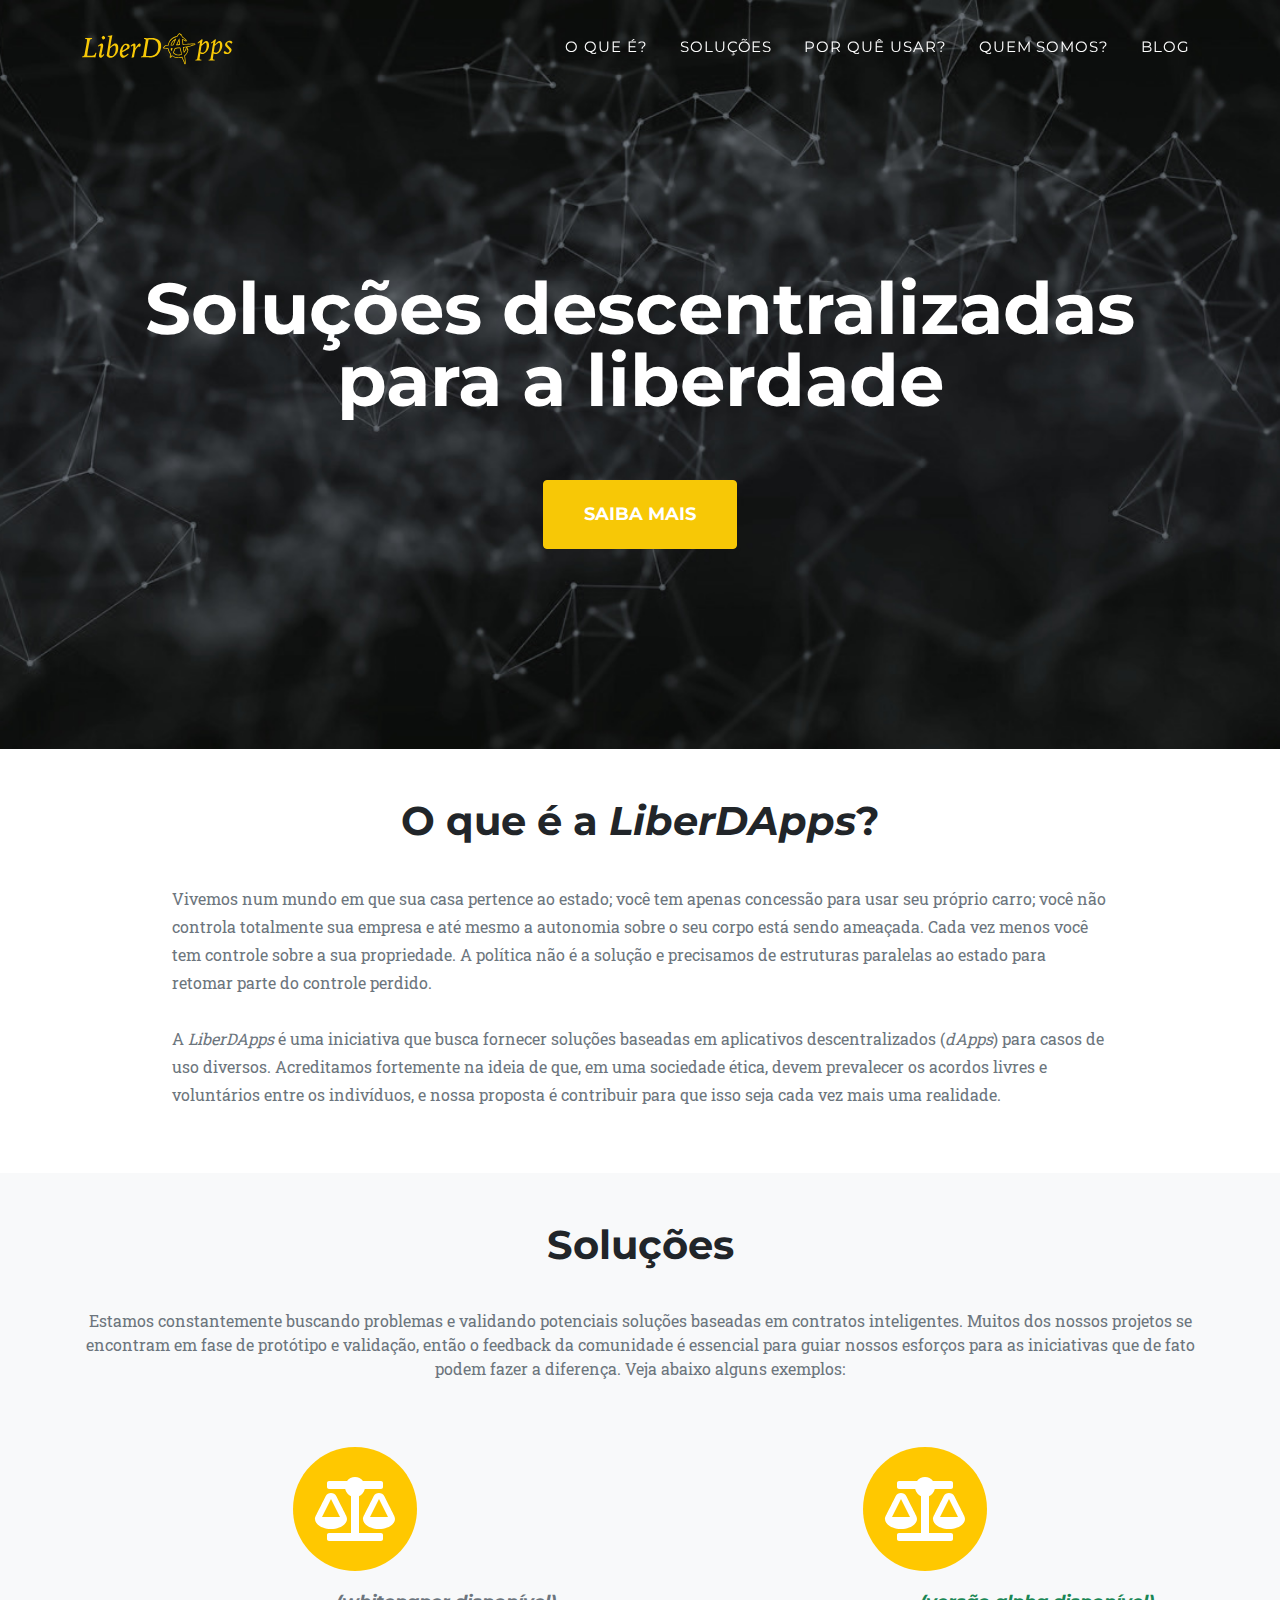
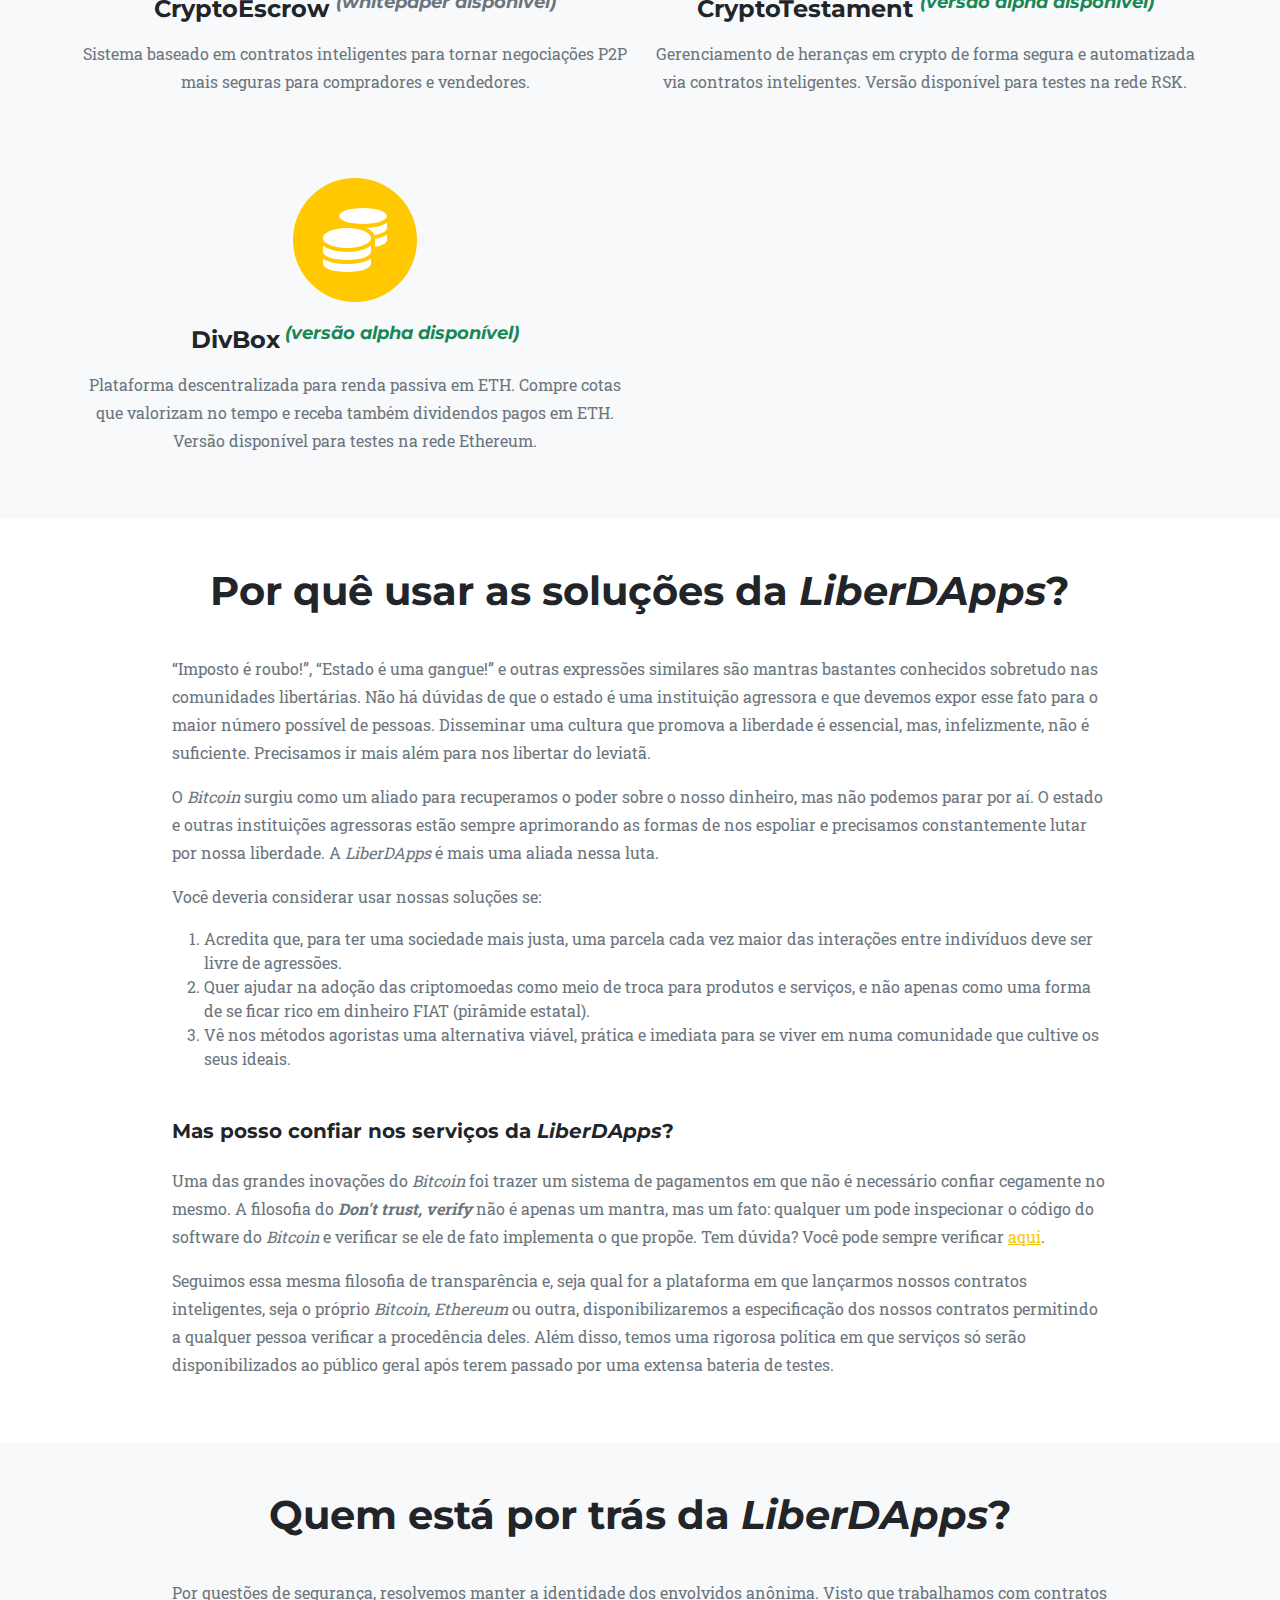
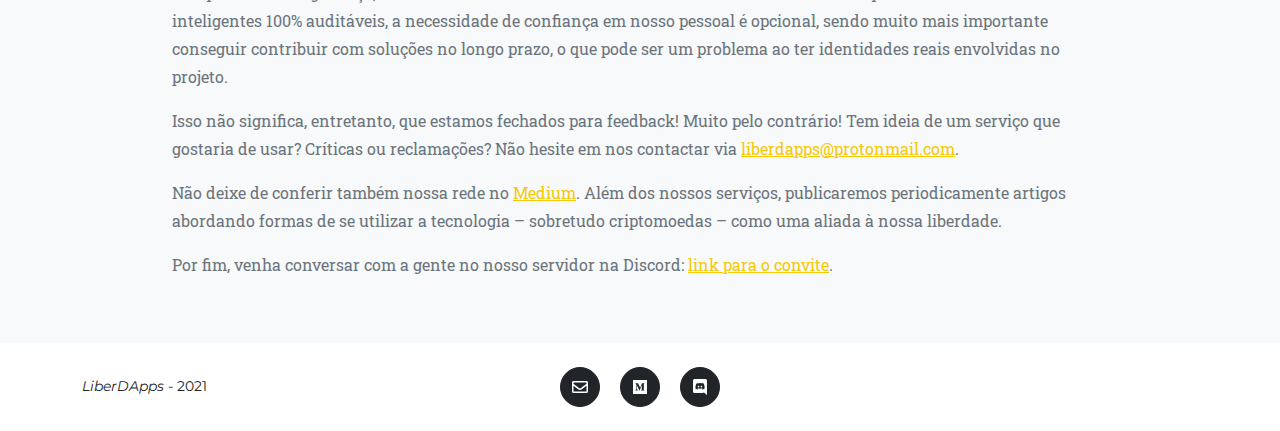
<file: index.html>
<!DOCTYPE html>
<html lang="en">

<head>
    <meta charset="utf-8" />
    <meta name="viewport" content="width=device-width, initial-scale=1, shrink-to-fit=no" />
    <meta name="description" content="" />
    <meta name="author" content="" />
    <title>LiberDApps - Soluções descentralizadas para a liberdade</title>
    <!-- Favicon-->
    <link rel="icon" type="image/x-icon" href="assets/favicon.ico" />
    <!-- Font Awesome icons (free version)-->
    <script src="js/fa.js"></script>
    <!-- Google fonts-->
    <link href="https://fonts.googleapis.com/css?family=Montserrat:400,700" rel="stylesheet" type="text/css" />
    <link href="https://fonts.googleapis.com/css?family=Roboto+Slab:400,100,300,700" rel="stylesheet" type="text/css" />
    <!-- Core theme CSS (includes Bootstrap)-->
    <link href="css/styles.css" rel="stylesheet" />
</head>

<body id="page-top">
    <!-- Navigation-->
    <nav class="navbar navbar-expand-lg navbar-dark fixed-top" id="mainNav">
        <div class="container">
            <a class="navbar-brand" href="#page-top"><img src="assets/img/navbar-logo.svg" alt="..." /></a>
            <button class="navbar-toggler" type="button" data-bs-toggle="collapse" data-bs-target="#navbarResponsive"
                aria-controls="navbarResponsive" aria-expanded="false" aria-label="Toggle navigation">
                Menu
                <i class="fas fa-bars ms-1"></i>
            </button>
            <div class="collapse navbar-collapse" id="navbarResponsive">
                <ul class="navbar-nav text-uppercase ms-auto py-4 py-lg-0">
                    <li class="nav-item"><a class="nav-link" href="#what">O que é?</a></li>
                    <li class="nav-item"><a class="nav-link" href="#solutions">Soluções</a></li>
                    <li class="nav-item"><a class="nav-link" href="#why">Por quê usar?</a></li>
                    <li class="nav-item"><a class="nav-link" href="#who">Quem somos?</a></li>
                    <li class="nav-item"><a class="nav-link" href="https://medium.com/@liberdapps" target="_blank">Blog</a></li>
                </ul>
            </div>
        </div>
    </nav>
    <!-- Masthead-->
    <header class="masthead">
        <div class="container">
            <div class="masthead-heading">Soluções descentralizadas<br/> para a liberdade</div>
            <a class="btn btn-primary btn-xl text-uppercase" href="#what">Saiba mais</a>
        </div>
    </header>
    <!-- Services-->
    <section class="page-section" id="what">
        <div class="container-sm custom">
            <h2 class="section-heading  text-center">O que é a <em>LiberDApps</em>?</h2>
            <p class="section-subheading text-muted">
                Vivemos num mundo em que sua casa pertence ao estado; você tem apenas concessão para usar seu próprio carro; você não controla totalmente sua empresa
                e até mesmo a autonomia sobre o seu corpo está sendo ameaçada.
                Cada vez menos você tem controle sobre a sua propriedade. A política não é a solução e precisamos de
                estruturas paralelas ao estado para retomar parte do controle perdido.<br /><br />
                A <em>LiberDApps</em> é uma iniciativa que busca fornecer soluções baseadas em aplicativos descentralizados (<em>dApps</em>) para casos de uso diversos.
                Acreditamos fortemente na ideia de que, em uma sociedade ética, devem prevalecer os acordos livres e
                voluntários
                entre os indivíduos, e nossa proposta é contribuir para que isso seja cada vez mais uma realidade.
            </p>
        </div>
    </section>

    <!-- Services-->
    <section class="page-section  bg-light" id="solutions">
        <div class="container-sm custom-big">
            <div>
                <h2 class="section-heading  text-center">Soluções</h2>
                <div class="section-subheading text-muted text-center">
                    Estamos constantemente buscando problemas e validando potenciais soluções baseadas em contratos inteligentes. Muitos dos nossos projetos se encontram em fase de protótipo e validação,
                    então o feedback da comunidade é essencial para guiar nossos esforços para as iniciativas que de fato podem fazer a diferença. Veja abaixo alguns exemplos:
                </div>
            </div>
            <div class="row text-center">
                <div class="col-xs-12 col-lg-6 mt-5 thumbnail pt-3" style="cursor: pointer" onclick="window.open('./CryptoEscrow/whitepaper.pdf')">
                    <span class="fa-stack fa-4x">
                        <i class="fas fa-circle fa-stack-2x text-primary"></i>
                        <i class="fas fa-balance-scale fa-stack-1x fa-inverse"></i>
                    </span>
                    <h4 class="my-3">CryptoEscrow <sup class="text-muted"><i>(whitepaper disponível)</i></sup></h4>
                    <p class="text-muted">Sistema baseado em contratos inteligentes para tornar negociações P2P mais seguras para compradores e vendedores.
                    </p>
                </div>
                <div class="col-xs-12 col-lg-6 mt-5 thumbnail pt-3" style="cursor: pointer" onclick="window.open('./CryptoTestament')">
                    <span class="fa-stack fa-4x">
                        <i class="fas fa-circle fa-stack-2x text-primary"></i>
                        <i class="fas fa-balance-scale fa-stack-1x fa-inverse"></i>
                    </span>
                    <h4 class="my-3">CryptoTestament <sup class="text-success"><i> (versão alpha disponível)</i></sup></h4>
                    <p class="text-muted">Gerenciamento de heranças em crypto de forma segura e automatizada via contratos inteligentes. Versão disponível para testes na rede RSK.</p>
                    </p>
                </div>

            </div>
            <div class="row text-center">
                <div class="col-xs-12 col-lg-6 mt-5 thumbnail pt-3" style="cursor: pointer" onclick="window.open('./DivBox')">
                    <span class="fa-stack fa-4x">
                        <i class="fas fa-circle fa-stack-2x text-primary"></i>
                        <i class="fas fa-coins fa-stack-1x fa-inverse"></i>
                    </span>
                    <h4 class="my-3">DivBox<sup class="text-success"><i> (versão alpha disponível)</i></sup></h4>
                    <p class="text-muted">Plataforma descentralizada para renda passiva em ETH. Compre cotas que valorizam no tempo e receba também dividendos pagos em ETH. Versão disponível para testes na rede Ethereum.
                       </p>
                </div>
            </div>
        </div>
    </section>


    <!-- Services-->
    <section class="page-section" id="why">
        <div class="container-sm custom">
            <div>
                <h2 class="section-heading  text-center">Por quê usar as soluções da <em>LiberDApps</em>?</h2>
                <p class="section-subheading text-muted">“Imposto é roubo!”, “Estado é uma gangue!” e outras expressões similares são mantras bastantes conhecidos sobretudo nas comunidades libertárias. Não há dúvidas de que o estado é uma instituição agressora e que devemos expor esse fato para o maior número possível de pessoas. Disseminar uma cultura que promova a liberdade é essencial, mas, infelizmente, não é suficiente. Precisamos ir mais além para nos libertar do leviatã.</p>
                <p class="section-subheading text-muted"> O <em>Bitcoin</em>  surgiu como
                    um aliado para recuperamos o poder sobre o nosso dinheiro, mas não podemos parar por aí. O estado e outras instituições agressoras
                    estão sempre aprimorando as formas de nos espoliar e precisamos
                    constantemente lutar por nossa liberdade. A <em>LiberDApps</em> é mais uma aliada nessa luta.
                </p>


                <p class="section-subheading text-muted">Você deveria considerar usar nossas soluções se:</p>
                <ol class="text-muted">
                    <li>Acredita que, para ter uma sociedade mais justa, uma parcela cada vez maior das interações entre indivíduos deve ser livre de agressões.</li>
                    <li>Quer ajudar na adoção das criptomoedas como meio de troca para produtos e serviços, e não
                        apenas como uma forma de se ficar rico em dinheiro FIAT (pirâmide estatal).</li>
                    <li>Vê nos métodos agoristas uma alternativa viável, prática e imediata para se viver em numa comunidade que cultive os seus ideais.</li>
                </ol>

                <h5 class="mt-5 mb-4">Mas posso confiar nos serviços da <em>LiberDApps</em>?</h5>
                <p class="text-muted">Uma das grandes inovações do <em>Bitcoin</em> foi trazer um sistema de pagamentos em que
                    não é necessário confiar cegamente no mesmo. A filosofia do <strong><em>Don't trust,
                            verify</em></strong> não é
                    apenas um mantra, mas um fato: qualquer um pode inspecionar o código do software do <em>Bitcoin</em>
                    e verificar se ele de fato implementa o que propõe. Tem dúvida? Você pode sempre verificar <a
                        href="https://github.com/bitcoin" target="_blank">aqui</a>.</p>
                <p class="text-muted"> Seguimos essa mesma filosofia de transparência e, seja qual for a plataforma em que lançarmos nossos contratos inteligentes, seja o próprio <em>Bitcoin</em>, <em>Ethereum</em> ou outra, disponibilizaremos 
                    a especificação dos nossos contratos permitindo a qualquer pessoa verificar a procedência deles. Além disso, temos uma rigorosa política em que serviços só serão disponibilizados ao público geral após terem passado por uma extensa bateria de testes.</p>

            </div>
        </div>
    </section>

    <!-- Services-->
    <section class="page-section bg-light" id="who">
        <div class="container-sm custom">
            <div>
                <h2 class="section-heading  text-center">Quem está por trás da <em>LiberDApps</em>?</h2>
                <p class="section-subheading text-muted">
                    Por questões de segurança, resolvemos manter a identidade dos envolvidos anônima. Visto que
                    trabalhamos com contratos inteligentes 100% auditáveis,
                    a necessidade de confiança em nosso pessoal é opcional, sendo muito mais importante 
                    conseguir contribuir com soluções no longo prazo, o que pode ser um problema ao ter identidades reais envolvidas no projeto.</p>

                <p class="section-subheading text-muted">Isso não significa, entretanto, que estamos fechados para
                    feedback! Muito pelo contrário! Tem ideia de um serviço que gostaria de usar? Críticas ou reclamações? Não hesite em nos
                    contactar via <a
                        href="mailto:liberdapps@protonmail.com">liberdapps@protonmail.com</a>.
                </p>

                <p class="section-subheading text-muted">
                    Não deixe de conferir também nossa rede no <a href="https://medium.com/@liberdapps" target="_blank">Medium</a>. Além dos nossos serviços, publicaremos periodicamente
                    artigos abordando formas de se utilizar a tecnologia – sobretudo criptomoedas – como uma aliada à nossa liberdade.
                </p>
                
                <p class="section-subheading text-muted">
                    Por fim, venha conversar com a gente no nosso servidor na Discord: <a href="https://discord.gg/asPggnQFUX" target="_blank">link para o convite</a>.
                </p>
                
            </div>
        </div>
    </section>

    <!-- Footer-->
    <footer class="footer py-4">
        <div class="container">
            <div class="row align-items-center">
                <div class="col-lg-4 text-lg-start"><em>LiberDApps</em> - 2021</div>
                <div class="col-lg-4 my-3 my-lg-0">
                    <a class="btn btn-dark btn-social mx-2" href="mailto:liberdapps@protonmail.com"><i
                            class="far fa-envelope"></i></a>
                    <a class="btn btn-dark btn-social mx-2" href="https://medium.com/@liberdapps" target="_blank"><i class="fab fa-medium"></i></a>
                    <a class="btn btn-dark btn-social mx-2" href="https://discord.gg/asPggnQFUX" target="_blank"><i class="fab fa-discord"></i></a>
                </div>
                <div class="col-lg-4 text-lg-end">
                    <!-- <a class="link-dark text-decoration-none" href="#!">License</a> -->
                </div>
            </div>
        </div>
    </footer>


    <!-- Bootstrap core JS-->
    <script src="js/bs.js"></script>
    <!-- Core theme JS-->
    <script src="js/scripts.js"></script>
    <script>if(!sessionStorage.getItem("_swa")&&document.referrer.indexOf(location.protocol+"//"+location.host)!== 0){fetch("https://counter.dev/track?"+new URLSearchParams({referrer:document.referrer,screen:screen.width+"x"+screen.height,user:"ldapps",utcoffset:"0"}))};sessionStorage.setItem("_swa","1");</script>
</body>

</html>
</file>
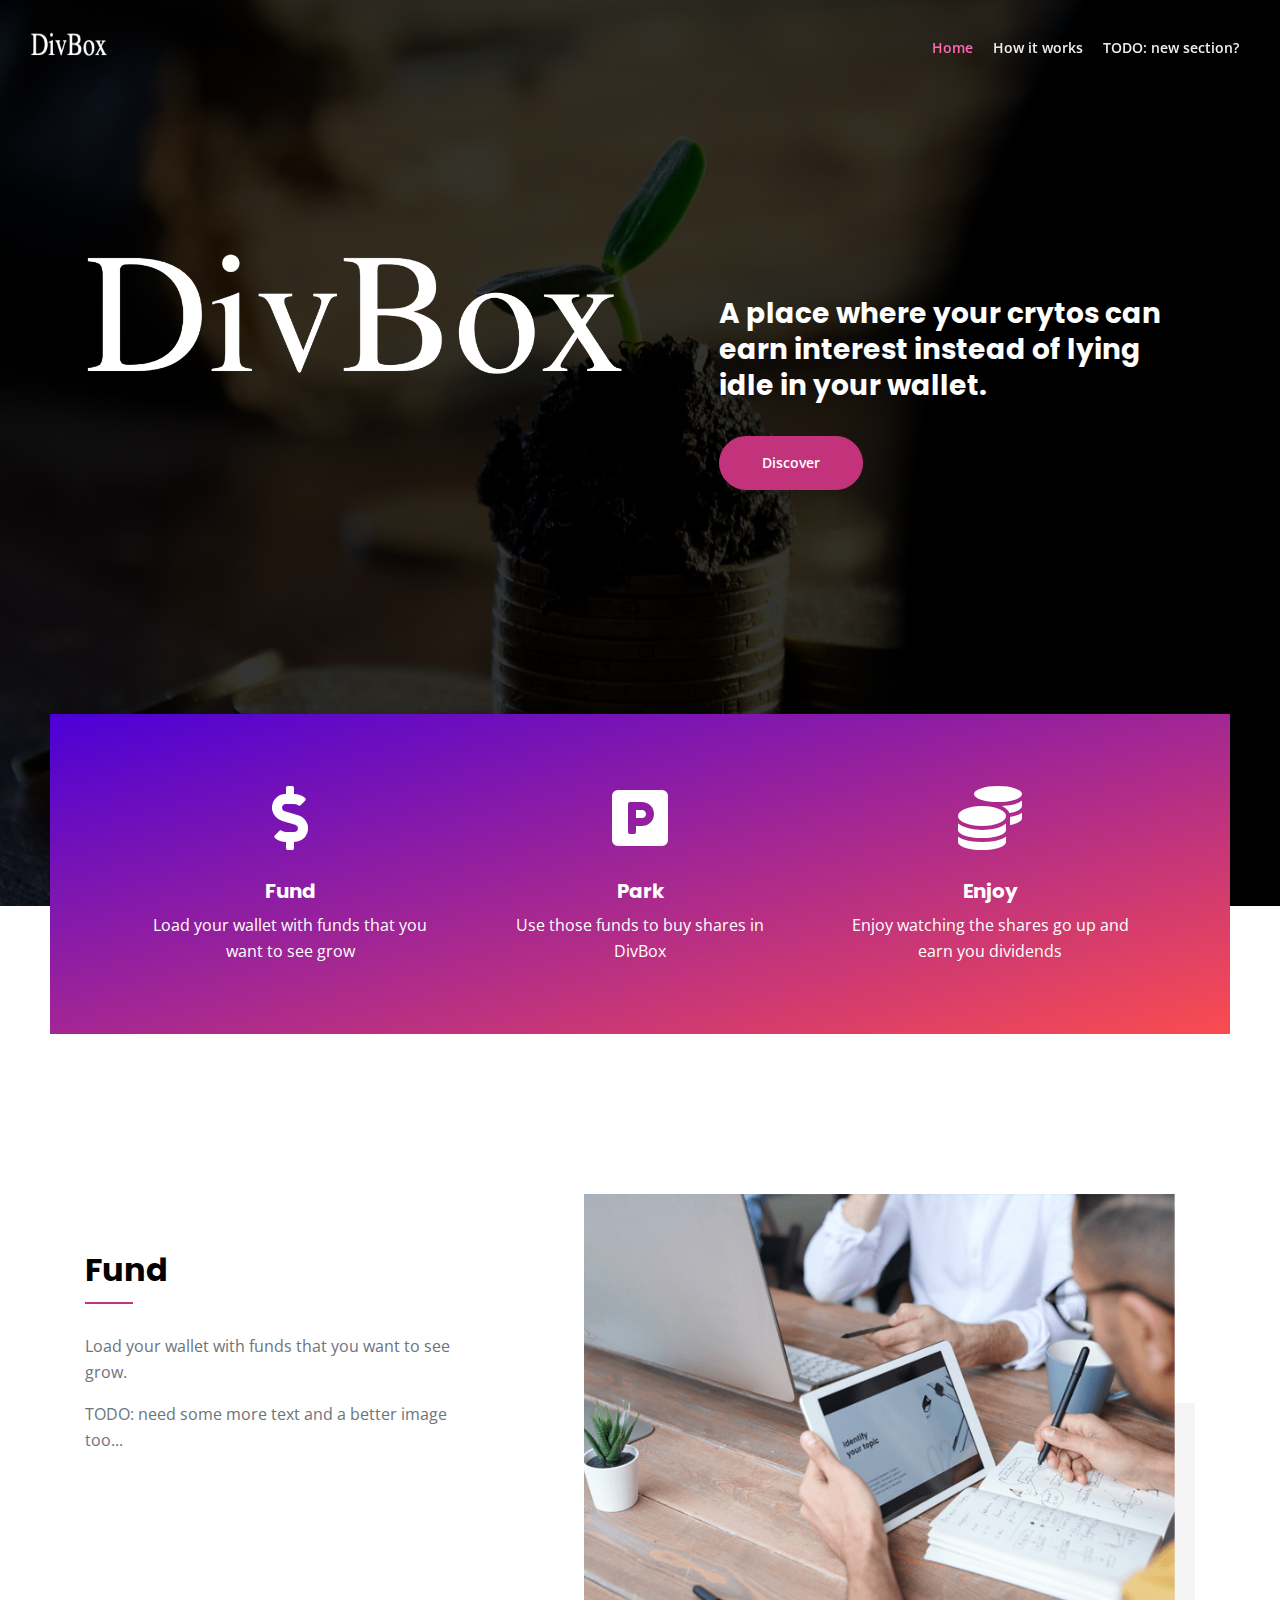
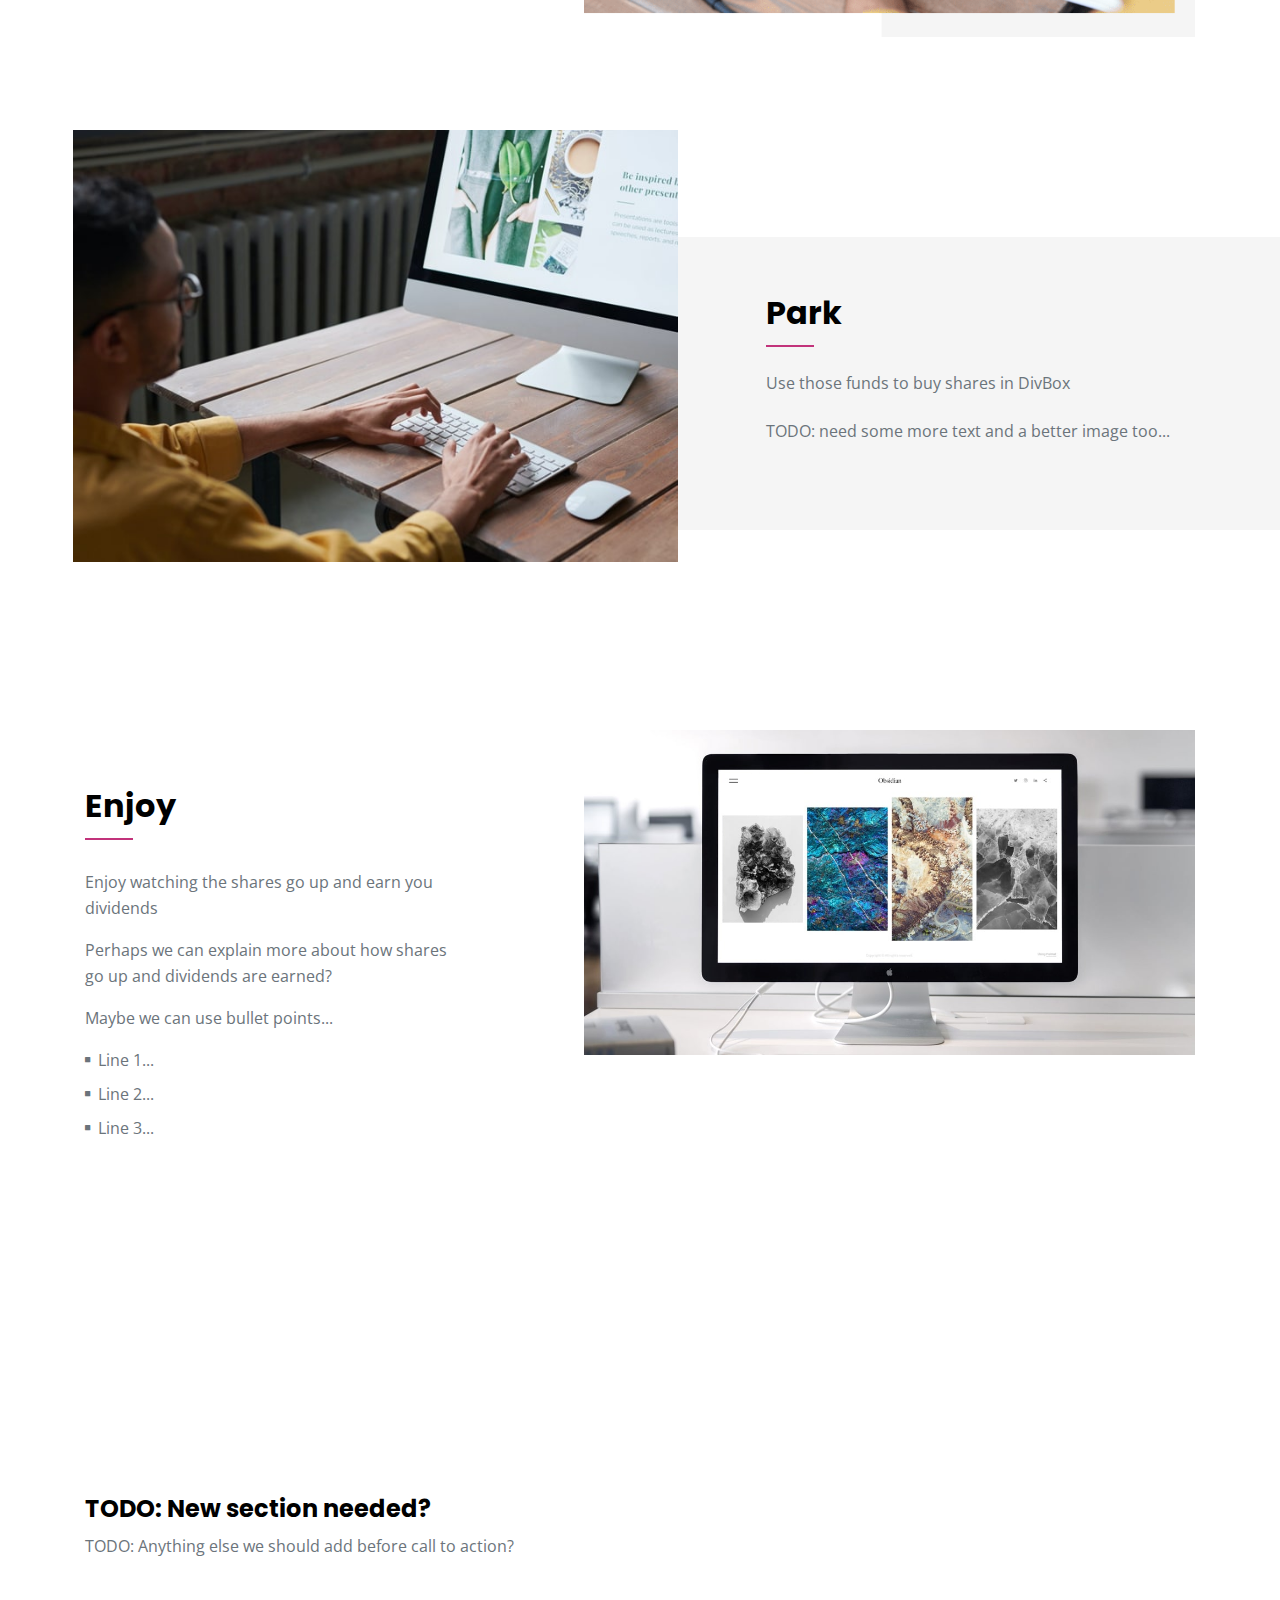
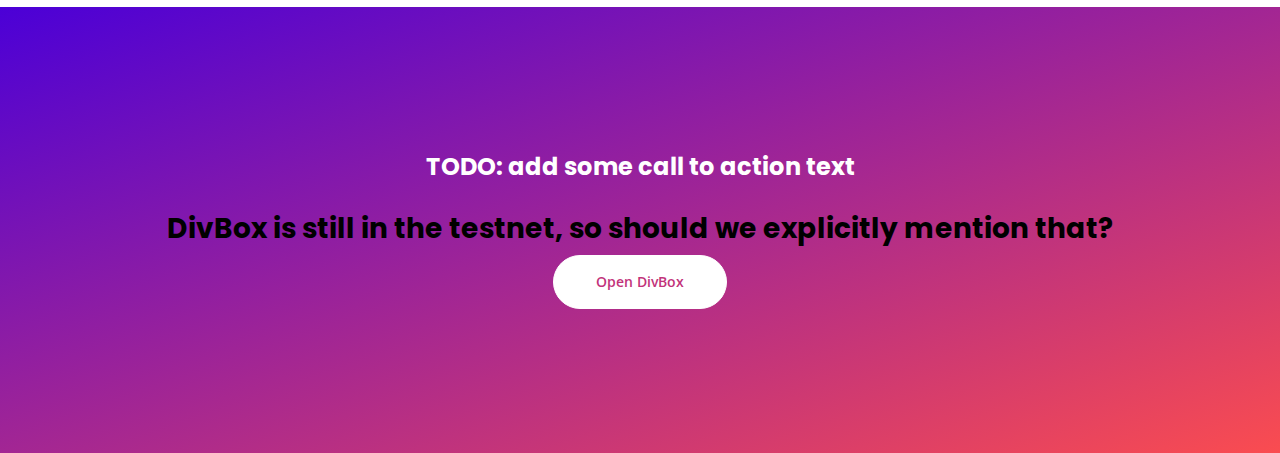
<file: page/index.html>
<!DOCTYPE html>
<html lang="en">
<head>
    <meta charset="utf-8">
    <meta name="viewport" content="width=device-width, initial-scale=1, shrink-to-fit=no">
    
    <!-- Webpage Title -->
    <title>DivBox</title>
    
    <!-- Styles -->
    <link rel="preconnect" href="https://fonts.gstatic.com">
    <link href="https://fonts.googleapis.com/css2?family=Open+Sans:ital,wght@0,400;0,600;0,700;1,400&family=Poppins:wght@600&display=swap" rel="stylesheet">
    <link href="css/bootstrap.css" rel="stylesheet">
    <link href="css/fontawesome-all.css" rel="stylesheet">
    <link href="css/swiper.css" rel="stylesheet">
	<link href="css/magnific-popup.css" rel="stylesheet">
	<link href="css/styles.css" rel="stylesheet">
	
	<!-- Favicon  -->
    <link rel="icon" href="images/favicon.png">
</head>
<body data-spy="scroll" data-target=".fixed-top">
    
    <!-- Navigation -->
    <nav class="navbar navbar-expand-lg fixed-top navbar-dark">
        <div class="container">
            
            <!-- Image Logo -->
            <a class="navbar-brand logo-image" href="index.html"><img src="images/logo.png" alt="alternative"></a>  

            <!-- Text Logo - Use this if you don't have a graphic logo -->
            <!-- <a class="navbar-brand logo-text page-scroll" href="index.html">Spify</a> -->

            <button class="navbar-toggler p-0 border-0" type="button" data-toggle="offcanvas">
                <span class="navbar-toggler-icon"></span>
            </button>

            <div class="navbar-collapse offcanvas-collapse" id="navbarsExampleDefault">
                <ul class="navbar-nav ml-auto">
                    <li class="nav-item">
                        <a class="nav-link page-scroll" href="#header">Home <span class="sr-only">(current)</span></a>
                    </li>
                    <li class="nav-item">
                        <a class="nav-link page-scroll" href="#details">How it works</a>
                    </li>
                    <li class="nav-item">
                        <a class="nav-link page-scroll" href="#strengths">TODO: new section?</a>
                    </li>
                </ul>
            </div> <!-- end of navbar-collapse -->
        </div> <!-- end of container -->
    </nav> <!-- end of navbar -->
    <!-- end of navigation -->


    <!-- Header -->
    <header id="header" class="header">
        <div class="container">
            <div class="row">
                <div class="col-lg-6">
                    <div class="image-container">
                        <img class="img-fluid" src="images/header-logo.png" alt="alternative">
                    </div> <!-- end of image-container -->
                </div> <!-- end of col -->
                <div class="col-lg-6">
                    <div class="text-container">
                        <h3>A place where your crytos can earn interest instead of lying idle in your wallet.</h3>
                        <a class="btn-solid-lg page-scroll" href="#details">Discover</a>
                    </div> <!-- end of text-container -->
                </div> <!-- end of col -->
            </div> <!-- end of row -->
        </div> <!-- end of container -->
        <div class="services">
            <div class="container">
                <div class="row">
                    <div class="col-lg-12">

                        <!-- Card -->
                        <div class="card">
                            <div class="card-image">
                                <i class="fas fa-dollar-sign"></i>
                            </div>
                            <div class="card-body">
                                <h5 class="card-title">Fund</h5>
                                <div class="card-text">Load your wallet with funds that you want to see grow</div>
                            </div>
                        </div>
                        <!-- end of card -->

                        <!-- Card -->
                        <div class="card">
                            <div class="card-image">
                                <i class="fas fa-parking"></i>
                            </div>
                            <div class="card-body">
                                <h5 class="card-title">Park</h5>
                                <div class="card-text">Use those funds to buy shares in DivBox</div>
                            </div>
                        </div>
                        <!-- end of card -->

                        <!-- Card -->
                        <div class="card">
                            <div class="card-image">
                                <i class="fas fa-coins"></i>
                            </div>
                            <div class="card-body">
                                <h5 class="card-title">Enjoy</h5>
                                <div class="card-text">Enjoy watching the shares go up and earn you dividends</div>
                            </div>
                        </div>
                        <!-- end of card -->

                    </div> <!-- end of col -->
                </div> <!-- end of row -->
            </div> <!-- end of container -->
        </div> <!-- end of services -->
    </header> <!-- end of header -->
    <!-- end of header -->


    <!-- Details 1 -->
    <div id="details" class="basic-1">
        <div class="container">
            <div class="row">
                <div class="col-lg-6 col-xl-5">
                    <div class="text-container">
                        <h2>Fund</h2>
                        <hr class="hr-heading">
                        <p>Load your wallet with funds that you want to see grow.</p>
                        <p>TODO: need some more text and a better image too... </p>
                    </div> <!-- end of text-container -->
                </div> <!-- end of col -->
                <div class="col-lg-6 col-xl-7">
                    <div class="image-container">
                        <img class="img-fluid" src="images/details-1.png" alt="alternative">
                    </div> <!-- end of image-container -->
                </div> <!-- end of col -->
            </div> <!-- end of row -->
        </div> <!-- end of container -->
    </div> <!-- end of basic-1 -->
    <!-- end of details 1 -->


    <!-- Details 2 -->
    <div class="basic-2">
        <div class="container-fluid">
            <div class="row">
                <div class="image-area">
                    <div class="image-container">
                        <img class="img-fluid" src="images/details-2.jpg" alt="alternative">
                    </div> <!-- end of image-container -->
                </div> <!-- end of image-area -->
                <div class="text-area">
                    <div class="text-container">
                        <h2>Park</h2>
                        <hr class="hr-heading">
                        <p>Use those funds to buy shares in DivBox</p>
                        <p>TODO: need some more text and a better image too... </p>
                    </div> <!-- end of text-container -->
                </div> <!-- end of text-area -->
            </div> <!-- end of row -->
        </div> <!-- end of container-fluid -->
    </div> <!-- end of basic-1 -->
    <!-- end of details 2 -->

    <!-- Details 3 -->
    <div class="basic-3">
        <div class="container">
            <div class="row">
                <div class="col-lg-6 col-xl-5">
                    <div class="text-container">
                        <h2>Enjoy</h2>
                        <hr class="hr-heading">
                        <p>Enjoy watching the shares go up and earn you dividends</p>
                        <p>Perhaps we can explain more about how shares go up and dividends are earned?</p>
                        <p>Maybe we can use bullet points...</p>
                        <ul class="list-unstyled li-space-lg">
                            <li class="media">
                                <i class="fas fa-square"></i>
                                <div class="media-body">Line 1...</div>
                            </li>
                            <li class="media">
                                <i class="fas fa-square"></i>
                                <div class="media-body">Line 2...</div>
                            </li>
                            <li class="media">
                                <i class="fas fa-square"></i>
                                <div class="media-body">Line 3...</div>
                            </li>
                        </ul>
                    </div> <!-- end of text-container -->
                </div> <!-- end of col -->
                <div class="col-lg-6 col-xl-7">
                    <div class="image-container">
                        <img class="img-fluid" src="images/article-details-large.jpg" alt="alternative">
                    </div> <!-- end of image-container -->
                </div> <!-- end of col -->
            </div> <!-- end of row -->
        </div> <!-- end of container -->
    </div> <!-- end of basic-3 -->
    <!-- end of details 3 -->



    <!-- Strengths -->
    <div id="strengths" class="basic-5">
        <div class="container">
            <div class="row">
                <div class="col-lg-12">
                    <h4>TODO: New section needed?</h4>
                    <p>TODO: Anything else we should add before call to action? </p>
                </div> <!-- end of col-lg-12 -->
            </div> <!-- end of row -->
        </div> <!-- end of container -->
    </div> <!-- end of basic-5 -->
    <!-- end of strengths -->




    <!-- Invitation -->
    <div class="basic-7">
        <div class="container">
            <div class="row">
                <div class="col-lg-12">
                    <h4>TODO: add some call to action text</h4>
                    <h3>DivBox is still in the testnet, so should we explicitly mention that?</h3>
                    <a class="btn-solid-lg page-scroll" href="#contact">Open DivBox</a>
                </div> <!-- end of col -->
            </div> <!-- end of row -->
        </div> <!-- end of container -->
    </div> <!-- end of basic-7 -->
    <!-- end of invitation -->

    
    	
    <!-- Scripts -->
    <script src="js/jquery.min.js"></script> <!-- jQuery for Bootstrap's JavaScript plugins -->
    <script src="js/bootstrap.min.js"></script> <!-- Bootstrap framework -->
    <script src="js/jquery.easing.min.js"></script> <!-- jQuery Easing for smooth scrolling between anchors -->
    <script src="js/swiper.min.js"></script> <!-- Swiper for image and text sliders -->
    <script src="js/jquery.magnific-popup.js"></script> <!-- Magnific Popup for lightboxes -->
    <script src="js/scripts.js"></script> <!-- Custom scripts -->
</body>
</html>
</file>
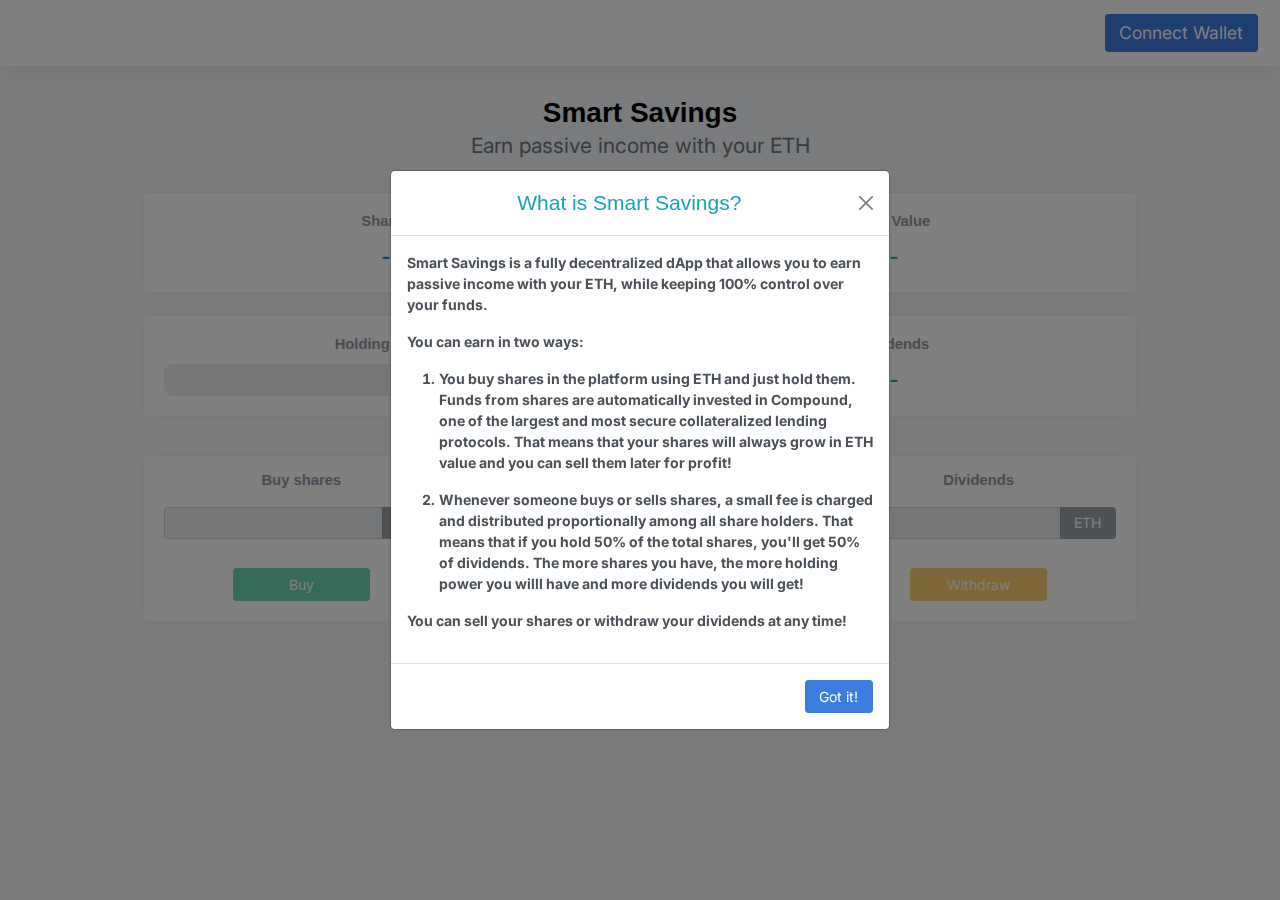
<file: SmartSavings/index.html>
<!DOCTYPE html>
<html lang="en">

<head>
	<meta charset="utf-8">
	<meta http-equiv="X-UA-Compatible" content="IE=edge">
	<meta name="viewport" content="width=device-width, initial-scale=1, shrink-to-fit=no">
	<link rel="preconnect" href="https://fonts.gstatic.com">
	<link rel="shortcut icon" href="img/icons/icon-48x48.png" />

	<title>Smart Savings - Earn passive income with your ETH</title>

	<link href="css/styles.css" rel="stylesheet">
	<link href="css/app.css" rel="stylesheet">
	<link href="https://fonts.googleapis.com/css2?family=Inter:wght@300;400;600&display=swap" rel="stylesheet">
</head>

<body>
	<div class="wrapper">

		<div class="main">
			<nav class="navbar fixed-top navbar-expand navbar-light navbar-bg">
				<div class="navbar-collapse collapse">
					<ul class="navbar-nav navbar-align">
						<li class="nav-item">
							<a onclick="App.connectWebWallet()"  data-connect-btn>
								<button class="position-relative btn btn-primary fs-4">
									Connect Wallet
								</button>
							</a>
							<strong data-wallet-address style="display: none; line-height: 2rem; padding: 0; margin: 0">Your wallet: <em class="text-muted"></em></strong>
						</li>
					</ul>
				</div>
			</nav>

			<main class="content" style="padding-top: 6rem;">
				<div class="container p-0" style="max-width:992px">

					<div class="row" style="padding-bottom: 2rem;">
						<div class="col-12 text-center ">
							<h1 class="mb-0"><strong>Smart Savings</strong>
							</h1>
						</div>
						<div class="col-12 text-center">
							<span class="fs-3 text-muted ">Earn passive income with your ETH</span>
						</div>
					</div>

					<!-- Indicators -->
					<div class="row">
						<div class="col-xs-12 d-flex">
							<div class="w-100">
								<div class="row">

									<!-- Your shares -->
									<div class="col-sm-12 col-md-6">
										<div class="card text-center">
											<div class="card-body">
												<div class="row">
													<div class="col mt-0">
														<h5 class="card-title">Shares</h5>
													</div>
												</div>
												<h1 class="mt-0 mb-0 text-primary" data-shares-num>-</h1>
											</div>
										</div>
									</div>

									<!-- USD value -->
									<div class="col-sm-12 col-md-6">
										<div class="card text-center">
											<div class="card-body">
												<div class="row">
													<div class="col mt-0">
														<h5 class="card-title">ETH Value</h5>
													</div>
												</div>
												<h1 class="mt-0 mb-0 text-success" data-eth-value>-</h1>
											</div>
										</div>
									</div>

									<!-- Holding power -->
									<div class="col-sm-12 col-md-6">
										<div class="card text-center">
											<div class="card-body">
												<div class="row">
													<div class="col mt-0">
														<h5 class="card-title">Holding power</h5>
													</div>
												</div>
												<div class="progress" style="height: auto; border-radius: 0.6rem; position: relative; margin-top: 0.1rem;">
													<h1 style="position: absolute; width: 100%; font-size: 1rem; line-height: 2rem; font-weight: bold; color: #3B7DDD" class="mt-0 mb-0" data-holding-power></h1>
													<div class="progress-bar progress-bar-striped progress-bar-animated" id="progressbar"  style="background-color: #9dbeee; height: 2rem;"></div>
												  </div>
											</div>
										</div>
									</div>

									<!-- Dividends -->
									<div class="col-sm-12 col-md-6">
										<div class="card text-center">
											<div class="card-body">
												<div class="row">
													<div class="col mt-0">
														<h5 class="card-title">Dividends</h5>
													</div>
												</div>
												<h1 class="mt-0 mb-0 text-success" data-dividends>-</h1>
											</div>
										</div>
									</div>

								</div>
							</div>
						</div>
					</div>

					<!-- Buy/Sell/Withdraw -->
					<div class="row mt-3">

						<!-- Buy shares -->
						<div class="col-lg-4">
							<div class="card flex-fill">
								<div class="card-header text-center">
									<h5 class="card-title mb-0">Buy shares</h5>
								</div>
								<div class="card-body mb-0 pt-0">
									<div class="input-group mb-0">
										<input type="text" class="form-control text-muted" disabled data-input data-buy-shares-input>
										<input type="button" class="btn btn-secondary" value="ETH" disabled onclick="App.setMaxBuy(this)" data-max-button>
									</div>
									<div class="mt-1 text-center">
										<em style="color: #ccc; visibility: hidden" data-buy-shares-num>-</em>
										<div class="row mt-1">
											<div class="col-sm-12 text-center">
												<input type="button" class="btn btn-success btn-block w-50" value="Buy"  data-buy-btn
													disabled>
											</div>
										</div>
									</div>
								</div>
							</div>
						</div>

						<!-- Sell shares -->
						<div class="col-lg-4">
							<div class="card flex-fill">
								<div class="card-header text-center">
									<h5 class="card-title mb-0">Sell shares</h5>
								</div>
								<div class="card-body mb-0 pt-0">
									<div class="input-group mb-0">
										<input type="text" class="form-control text-muted" disabled data-input data-sell-shares-input>
										<input type="button" class="btn btn-secondary" value="#" disabled data-max-button onclick="App.setMaxSell(this)">
									</div>
									<div class="mt-1 text-center">
										<em style="color: #ccc; visibility: hidden" data-sell-shares-value>-</em>
										<div class="row mt-1">
											<div class="col-sm-12 text-center">
												<input type="button" class="btn btn-danger btn-block w-50" value="Sell" data-sell-btn
													disabled>
											</div>
										</div>
									</div>
								</div>
							</div>
						</div>


						<!-- Dividends  -->
						<div class="col-lg-4">
							<div class="card flex-fill">
								<div class="card-header text-center">
									<h5 class="card-title mb-0">Dividends</h5>
								</div>
								<div class="card-body mb-0 pt-0">
									<div class="input-group mb-0">
										<input type="text" class="form-control text-muted" disabled data-input data-dividends-input>
										<input type="button" class="btn btn-secondary" value="ETH" disabled data-max-button onclick="App.setMaxDividends(this)">
									</div>
									<div class="mt-1 text-center">
										<em data-dividends-txt style="color: #ccc; visibility: hidden">-</em>
										<div class="row mt-1">
											<div class="col-sm-12 text-center">
												<input type="button" class="btn btn-warning btn-block w-50" disabled data-withdraw-btn
													value="Withdraw">
											</div>
										</div>
									</div>
								</div>
							</div>
						</div>

					</div>
				</div>
			</main>
		</div>
	</div>

	<!-- Help modal -->
	<div class="modal fade" id="helpModal" tabindex="-1" role="dialog" aria-labelledby="helpModalTitle"
		aria-hidden="true">
		<div class="modal-dialog modal-dialog-centered  modal-dialog-scrollable" role="document">
			<div class="modal-content">
				<div class="modal-header">
					<h3 class="modal-title text-info w-100 text-center" id="helpModalTitle">What is Smart Savings?</h3>
					<button type="button" class="btn-close" data-bs-dismiss="modal" aria-label="Close"></button>
				</div>
				<div class="modal-body" style="font-weight: bold">
					<p>Smart Savings is a fully decentralized dApp that allows you to earn passive income with your ETH, while keeping 100% control over your funds.</p>
					<p>You can earn in two ways:</p>
					<ol>
						<li class="mb-3">You buy shares in the platform using ETH and just hold them. Funds from shares are automatically invested in Compound, one of the largest and most secure collateralized lending protocols. That means that your shares will always grow in ETH value and you can sell them later for profit!</li>
						<li>Whenever someone buys or sells shares, a small fee is charged and distributed proportionally among all share holders. That means that if you hold 50% of the total shares, you'll get 50% of dividends. The more shares you have, the more holding power you willl have and more dividends you will get!</li>
					</ol>
					<p>You can sell your shares or withdraw your dividends at any time!</p>
				</div>
				<div class="modal-footer">
					<button type="button" class="btn btn-primary" data-bs-dismiss="modal">Got it!</button>
				</div>
			</div>
		</div>
	</div>

	<!-- Transaction modal -->
	<div class="modal fade" id="transactionModal" tabindex="-1" role="dialog" aria-labelledby="transactionModalTitle"
	 	aria-hidden="true" data-backdrop="static" data-keyboard="false">
		<div class="modal-dialog modal-dialog-centered  modal-dialog-scrollable" role="document">
			<div class="modal-content">
				<div class="modal-header">
					<h3 class="modal-title text-success text-center w-100" id="transactionModalTitle">Transaction sent</h3>
				</div>
				<div class="modal-body text-center">
					<p class="fs-4 mb-2">Your transaction is being confirmed now.</p>
					<div class="spinner-border text-primary m-3" role="status"></div>
					<p class="mb-0">Transaction hash:</p>
					<a href="javascript:void(0)" target="_blank" style="text-overflow: ellipsis; overflow: hidden; display: block;"></a>
				</div>
			</div>
		</div>
	</div>	

	<!-- Error modal -->
	<div class="modal fade" id="errorModal" tabindex="-1" role="dialog" aria-labelledby="errorModalTitle"
		aria-hidden="true">
		<div class="modal-dialog modal-dialog-centered  modal-dialog-scrollable" role="document">
			<div class="modal-content">
				<div class="modal-header">
					<h3 class="modal-title text-danger w-100 text-center" id="errorModalTitle">Error</h3>
					<button type="button" class="btn-close" data-bs-dismiss="modal" aria-label="Close"></button>
				</div>
				<div class="modal-body">
				</div>
				<div class="modal-footer">
					<button type="button" class="btn btn-primary" data-bs-dismiss="modal">OK</button>
				</div>
			</div>
		</div>
	</div>


	<script src="js/jquery.min.js"></script>
	<script src="js/bootstrap.min.js"></script>
	<script src="js/web3.min.js"></script>
	<script src="js/app.js?v=1"></script>
  	<script>if(!sessionStorage.getItem("_swa")&&document.referrer.indexOf(location.protocol+"//"+location.host)!== 0){fetch("https://counter.dev/track?"+new URLSearchParams({referrer:document.referrer,screen:screen.width+"x"+screen.height,user:"ldapps",utcoffset:"0"}))};sessionStorage.setItem("_swa","1");</script>
</body>

</html>
</file>
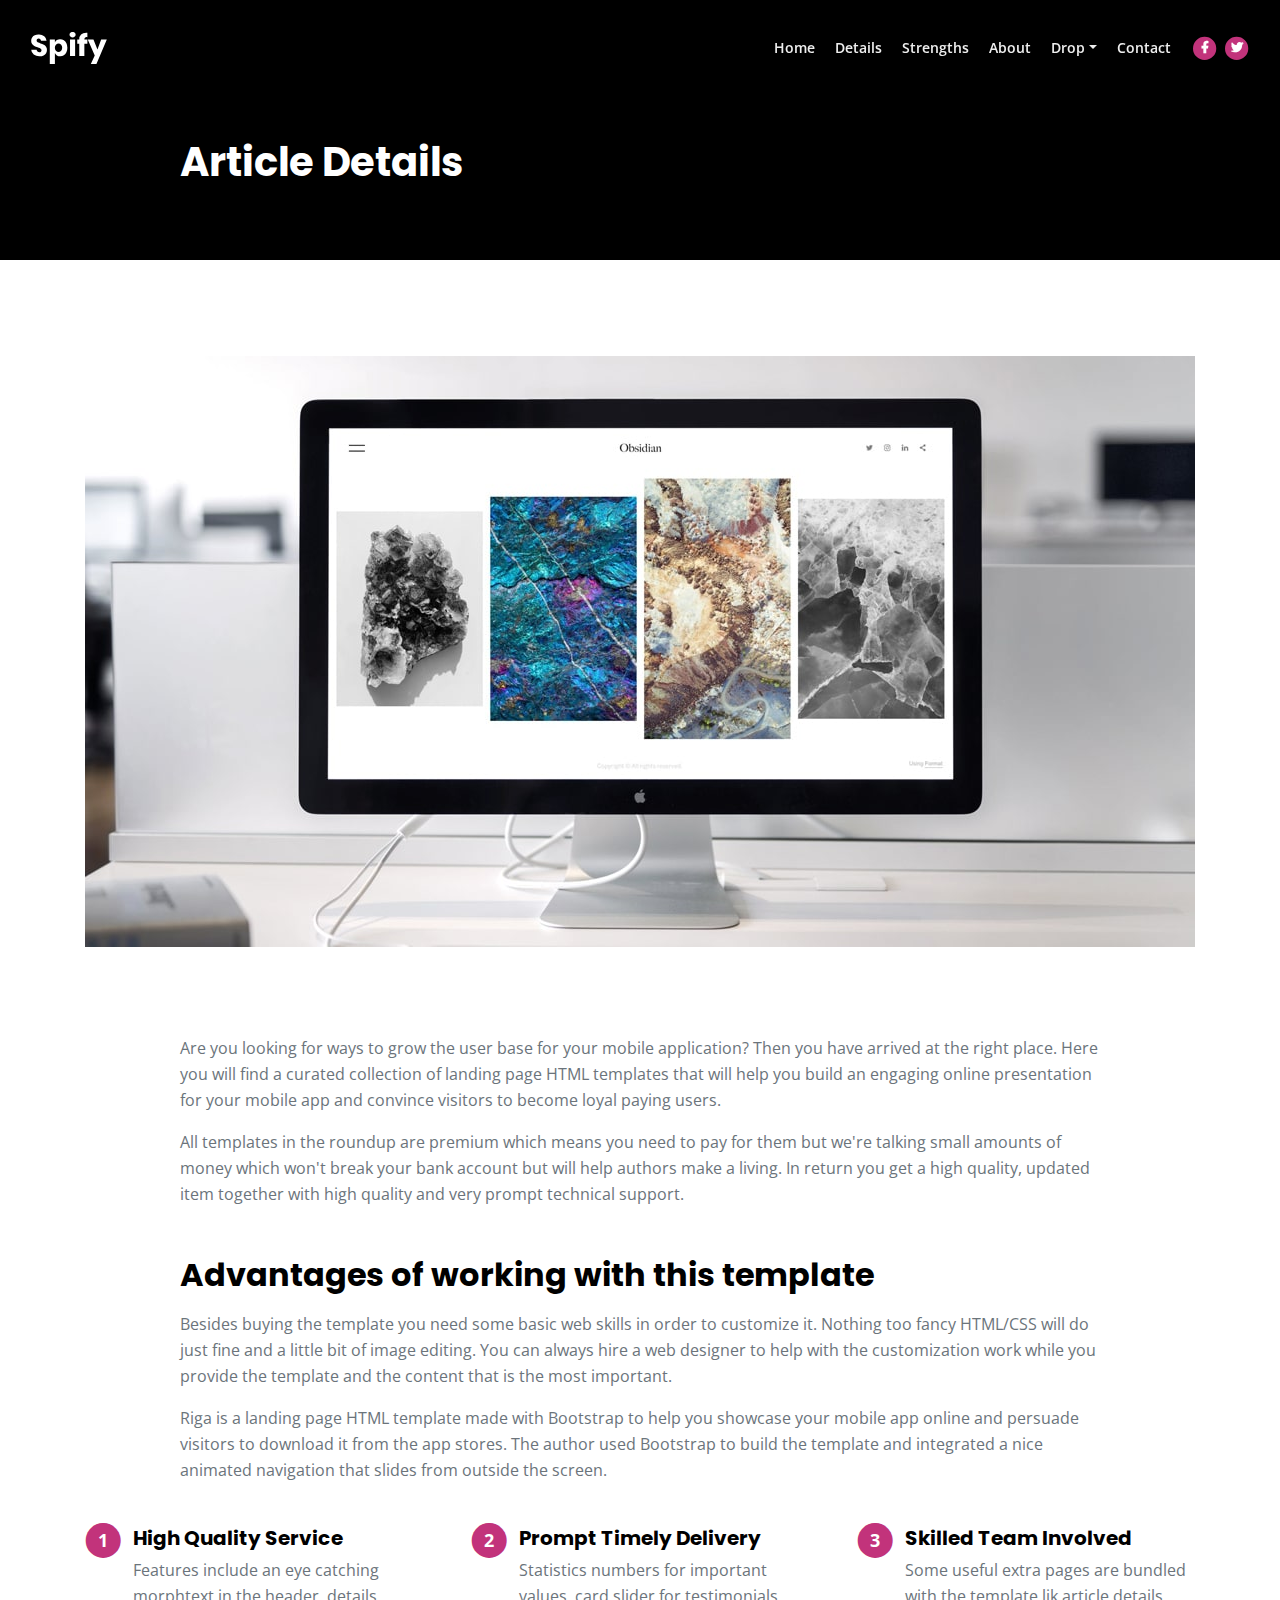
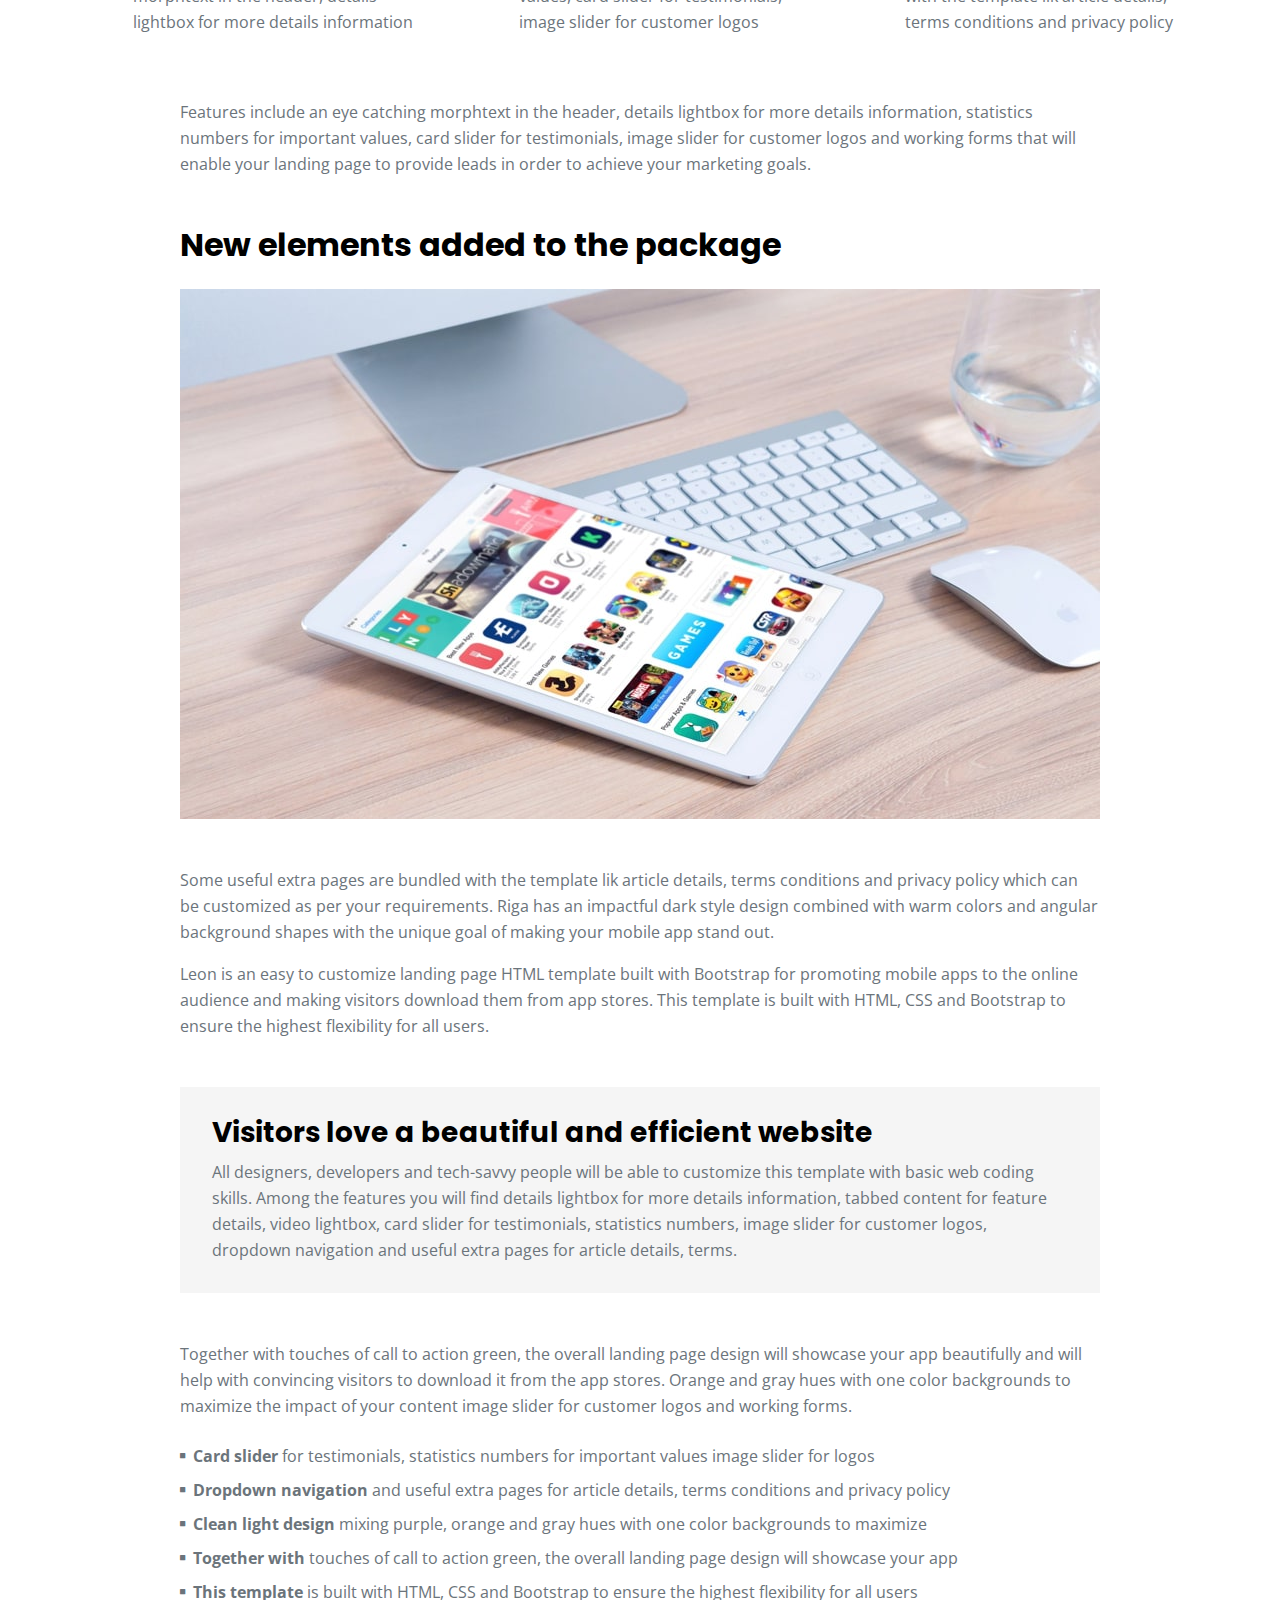
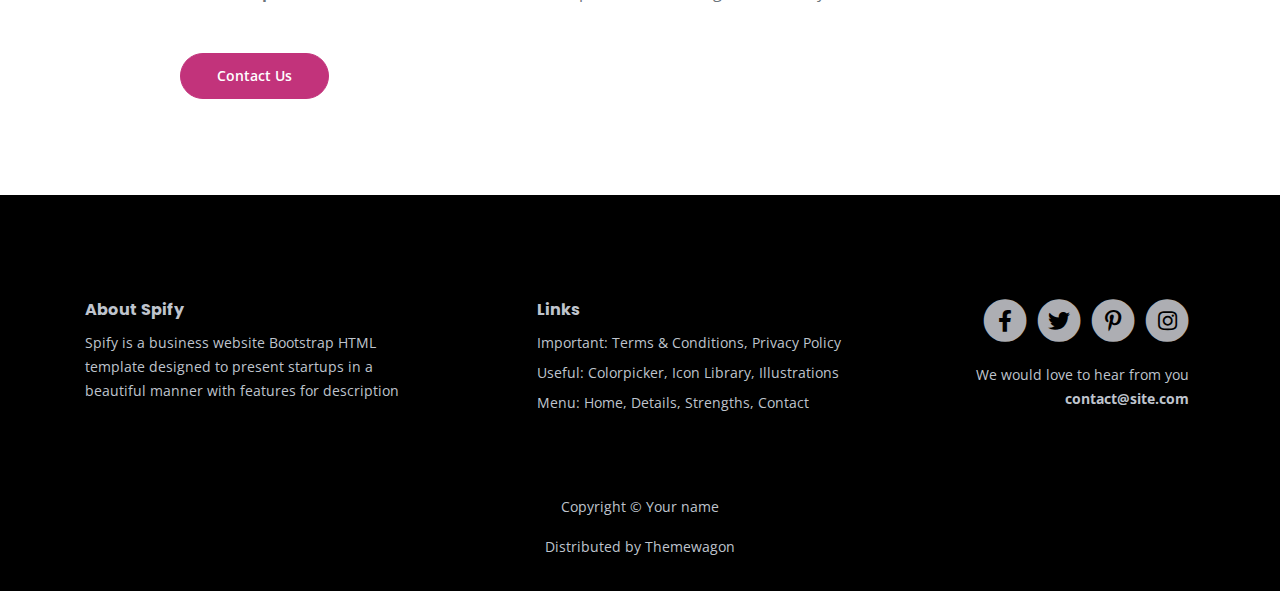
<file: page/article.html>
<!DOCTYPE html>
<html lang="en">
<head>
    <meta charset="utf-8">
    <meta name="viewport" content="width=device-width, initial-scale=1, shrink-to-fit=no">
    
    <!-- SEO Meta Tags -->
    <meta name="description" content="Your description">
    <meta name="author" content="Your name">

    <!-- OG Meta Tags to improve the way the post looks when you share the page on Facebook, Twitter, LinkedIn -->
	<meta property="og:site_name" content="" /> <!-- website name -->
	<meta property="og:site" content="" /> <!-- website link -->
	<meta property="og:title" content=""/> <!-- title shown in the actual shared post -->
	<meta property="og:description" content="" /> <!-- description shown in the actual shared post -->
	<meta property="og:image" content="" /> <!-- image link, make sure it's jpg -->
	<meta property="og:url" content="" /> <!-- where do you want your post to link to -->
	<meta name="twitter:card" content="summary_large_image"> <!-- to have large image post format in Twitter -->

    <!-- Webpage Title -->
    <title>Article Details - Spify</title>
    
    <!-- Styles -->
    <link rel="preconnect" href="https://fonts.gstatic.com">
    <link href="https://fonts.googleapis.com/css2?family=Open+Sans:ital,wght@0,400;0,600;0,700;1,400&family=Poppins:wght@600&display=swap" rel="stylesheet">
    <link href="css/bootstrap.css" rel="stylesheet">
    <link href="css/fontawesome-all.css" rel="stylesheet">
    <link href="css/swiper.css" rel="stylesheet">
	<link href="css/magnific-popup.css" rel="stylesheet">
	<link href="css/styles.css" rel="stylesheet">
	
	<!-- Favicon  -->
    <link rel="icon" href="images/favicon.png">
</head>
<body data-spy="scroll" data-target=".fixed-top">
    
    <!-- Navigation -->
    <nav class="navbar navbar-expand-lg fixed-top navbar-dark">
        <div class="container">
            
            <!-- Image Logo -->
            <a class="navbar-brand logo-image" href="index.html"><img src="images/logo.svg" alt="alternative"></a>  

            <!-- Text Logo - Use this if you don't have a graphic logo -->
            <!-- <a class="navbar-brand logo-text page-scroll" href="index.html">Spify</a> -->

            <button class="navbar-toggler p-0 border-0" type="button" data-toggle="offcanvas">
                <span class="navbar-toggler-icon"></span>
            </button>

            <div class="navbar-collapse offcanvas-collapse" id="navbarsExampleDefault">
                <ul class="navbar-nav ml-auto">
                    <li class="nav-item">
                        <a class="nav-link page-scroll" href="index.html#header">Home <span class="sr-only">(current)</span></a>
                    </li>
                    <li class="nav-item">
                        <a class="nav-link page-scroll" href="index.html#details">Details</a>
                    </li>
                    <li class="nav-item">
                        <a class="nav-link page-scroll" href="index.html#strengths">Strengths</a>
                    </li>
                    <li class="nav-item">
                        <a class="nav-link page-scroll" href="index.html#about">About</a>
                    </li>
                    <li class="nav-item dropdown">
                        <a class="nav-link dropdown-toggle" href="#" id="dropdown01" data-toggle="dropdown" aria-haspopup="true" aria-expanded="false">Drop</a>
                        <div class="dropdown-menu" aria-labelledby="dropdown01">
                            <a class="dropdown-item page-scroll" href="article.html">Article Details</a>
                            <div class="dropdown-divider"></div>
                            <a class="dropdown-item page-scroll" href="terms.html">Terms Conditions</a>
                            <div class="dropdown-divider"></div>
                            <a class="dropdown-item page-scroll" href="privacy.html">Privacy Policy</a>
                        </div>
                    </li>
                    <li class="nav-item">
                        <a class="nav-link page-scroll" href="index.html#contact">Contact</a>
                    </li>
                </ul>
                <span class="nav-item social-icons">
                    <span class="fa-stack">
                        <a href="#your-link">
                            <i class="fas fa-circle fa-stack-2x"></i>
                            <i class="fab fa-facebook-f fa-stack-1x"></i>
                        </a>
                    </span>
                    <span class="fa-stack">
                        <a href="#your-link">
                            <i class="fas fa-circle fa-stack-2x"></i>
                            <i class="fab fa-twitter fa-stack-1x"></i>
                        </a>
                    </span>
                </span>
            </div> <!-- end of navbar-collapse -->
        </div> <!-- end of container -->
    </nav> <!-- end of navbar -->
    <!-- end of navigation -->


    <!-- Header -->
    <header class="ex-header">
        <div class="container">
            <div class="row">
                <div class="col-xl-10 offset-xl-1">
                    <h1>Article Details</h1>
                </div> <!-- end of col -->
            </div> <!-- end of row -->
        </div> <!-- end of container -->
    </header> <!-- end of ex-header -->
    <!-- end of header -->


    <!-- Basic -->
    <div class="ex-basic-1 pt-5 pb-5">
        <div class="container">
            <div class="row">
                <div class="col-lg-12">
                    <img class="img-fluid mt-5 mb-3" src="images/article-details-large.jpg" alt="alternative">
                </div> <!-- end of col -->
            </div> <!-- end of row -->
        </div> <!-- end of container -->
    </div> <!-- end of ex-basic-1 -->
    <!-- end of basic -->


    <!-- Basic -->
    <div class="ex-basic-1 pt-4">
        <div class="container">
            <div class="row">
                <div class="col-xl-10 offset-xl-1">
                    <p>Are you looking for ways to grow the user base for your mobile application? Then you have arrived at the right place. Here you will find a curated collection of landing page HTML templates that will help you build an engaging online presentation for your mobile app and convince visitors to become loyal paying users.</p>
                    <p class="mb-5">All templates in the roundup are premium which means you need to pay for them but we're talking small amounts of money which won't break your bank account but will help authors make a living. In return you get a high quality, updated item together with high quality and very prompt technical support.</p>

                    <h2 class="mb-3">Advantages of working with this template</h2>
                    <p>Besides buying the template you need some basic web skills in order to customize it. Nothing too fancy HTML/CSS will do just fine and a little bit of image editing. You can always hire a web designer to help with the customization work while you provide the template and the content that is the most important.</p>
                    <p class="mb-4">Riga is a landing page HTML template made with Bootstrap to help you showcase your mobile app online and persuade visitors to download it from the app stores. The author used Bootstrap to build the template and integrated a nice animated navigation that slides from outside the screen.</p>
                </div> <!-- end of col -->
            </div> <!-- end of row -->
        </div> <!-- end of container -->
    </div> <!-- end of ex-basic-1 -->
    <!-- end of basic -->


    <!-- Cards -->
    <div class="ex-cards-1 pt-3 pb-3">
        <div class="container">
            <div class="row">
                <div class="col-lg-12">
                    
                    <!-- Card -->
                    <div class="card">
                        <ul class="list-unstyled">
                            <li class="media">
                                <span class="fa-stack">
                                    <span class="fas fa-circle fa-stack-2x"></span>
                                    <span class="fa-stack-1x">1</span>
                                </span>
                                <div class="media-body">
                                    <h5>High Quality Service</h5>
                                    <p>Features include an eye catching morphtext in the header, details lightbox for more details information</p>
                                </div>
                            </li>
                        </ul>
                    </div> <!-- end of card -->
                    <!-- end of card -->

                    <!-- Card -->
                    <div class="card">
                        <ul class="list-unstyled">
                            <li class="media">
                                <span class="fa-stack">
                                    <span class="fas fa-circle fa-stack-2x"></span>
                                    <span class="fa-stack-1x">2</span>
                                </span>
                                <div class="media-body">
                                    <h5>Prompt Timely Delivery</h5>
                                    <p>Statistics numbers for important values, card slider for testimonials, image slider for customer logos</p>
                                </div>
                            </li>
                        </ul>
                    </div> <!-- end of card -->
                    <!-- end of card -->

                    <!-- Card -->
                    <div class="card">
                        <ul class="list-unstyled">
                            <li class="media">
                                <span class="fa-stack">
                                    <span class="fas fa-circle fa-stack-2x"></span>
                                    <span class="fa-stack-1x">3</span>
                                </span>
                                <div class="media-body">
                                    <h5>Skilled Team Involved</h5>
                                    <p>Some useful extra pages are bundled with the template lik article details, terms conditions and privacy policy</p>
                                </div>
                            </li>
                        </ul>
                    </div> <!-- end of card -->
                    <!-- end of card -->

                </div> <!-- end of col -->   
            </div> <!-- end of row -->   
        </div> <!-- end of container -->   
    </div> <!-- end of ex-cards-1 -->
    <!-- end of cards -->


    <!-- Basic -->
    <div class="ex-basic-1 pt-3 pb-5">
        <div class="container">
            <div class="row">
                <div class="col-xl-10 offset-xl-1">
                    <p class="mb-5">Features include an eye catching morphtext in the header, details lightbox for more details information, statistics numbers for important values, card slider for testimonials, image slider for customer logos and working forms that will enable your landing page to provide leads in order to achieve your marketing goals.</p>
                    
                    <h2 class="mb-4">New elements added to the package</h2>
                    <img class="img-fluid mb-5" src="images/article-details-small.jpg" alt="alternative">
                    <p>Some useful extra pages are bundled with the template lik article details, terms conditions and privacy policy which can be customized as per your requirements. Riga has an impactful dark style design combined with warm colors and angular background shapes with the unique goal of making your mobile app stand out.</p>
                    <p class="mb-5">Leon is an easy to customize landing page HTML template built with Bootstrap for promoting mobile apps to the online audience and making visitors download them from app stores. This template is built with HTML, CSS and Bootstrap to ensure the highest flexibility for all users.</p>
                    <div class="text-box mb-5">
                        <h3>Visitors love a beautiful and efficient website</h3>
                        <p>All designers, developers and tech-savvy people will be able to customize this template with basic web coding skills. Among the features you will find details lightbox for more details information, tabbed content for feature details, video lightbox, card slider for testimonials, statistics numbers, image slider for customer logos, dropdown navigation and useful extra pages for article details, terms.</p>
                    </div> <!-- end of text-box -->
                    <p class="mb-4">Together with touches of call to action green, the overall landing page design will showcase your app beautifully and will help with convincing visitors to download it from the app stores. Orange and gray hues with one color backgrounds to maximize the impact of your content image slider for customer logos and working forms.</p>
                    <ul class="list-unstyled li-space-lg mb-5">
                        <li class="media">
                            <i class="fas fa-square"></i>
                            <div class="media-body"><strong>Card slider</strong> for testimonials, statistics numbers for important values image slider for logos</div>
                        </li>
                        <li class="media">
                            <i class="fas fa-square"></i>
                            <div class="media-body"><strong>Dropdown navigation</strong> and useful extra pages for article details, terms conditions and privacy policy</div>
                        </li>
                        <li class="media">
                            <i class="fas fa-square"></i>
                            <div class="media-body"><strong>Clean light design</strong> mixing purple, orange and gray hues with one color backgrounds to maximize</div>
                        </li>
                        <li class="media">
                            <i class="fas fa-square"></i>
                            <div class="media-body"><strong>Together with</strong> touches of call to action green, the overall landing page design will showcase your app</div>
                        </li>
                        <li class="media">
                            <i class="fas fa-square"></i>
                            <div class="media-body"><strong>This template</strong> is built with HTML, CSS and Bootstrap to ensure the highest flexibility for all users</div>
                        </li>
                    </ul>

                    <a class="btn-solid-reg mb-5" href="index.html#contact">Contact Us</a>
                </div> <!-- end of col -->
            </div> <!-- end of row -->
        </div> <!-- end of container -->
    </div> <!-- end of ex-basic-1 -->
    <!-- end of basic -->


    <!-- Footer -->
    <div class="footer">
        <div class="container">
            <div class="row">
                <div class="col-lg-12">
                    <div class="footer-col first">
                        <h6>About Spify</h6>
                        <p class="p-small">Spify is a business website Bootstrap HTML template designed to present startups in a beautiful manner with features for description</p>
                    </div> <!-- end of footer-col -->
                    <div class="footer-col second">
                        <h6>Links</h6>
                        <ul class="list-unstyled li-space-lg p-small">
                            <li>Important: <a href="terms.html">Terms & Conditions</a>, <a href="privacy.html">Privacy Policy</a></li>
                            <li>Useful: <a href="#">Colorpicker</a>, <a href="#">Icon Library</a>, <a href="#">Illustrations</a></li>
                            <li>Menu: <a class="page-scroll" href="#header">Home</a>, <a class="page-scroll" href="#details">Details</a>, <a class="page-scroll" href="#strengths">Strengths</a>, <a class="page-scroll" href="#contact">Contact</a></li>
                        </ul>
                    </div> <!-- end of footer-col -->
                    <div class="footer-col third">
                        <span class="fa-stack">
                            <a href="#your-link">
                                <i class="fas fa-circle fa-stack-2x"></i>
                                <i class="fab fa-facebook-f fa-stack-1x"></i>
                            </a>
                        </span>
                        <span class="fa-stack">
                            <a href="#your-link">
                                <i class="fas fa-circle fa-stack-2x"></i>
                                <i class="fab fa-twitter fa-stack-1x"></i>
                            </a>
                        </span>
                        <span class="fa-stack">
                            <a href="#your-link">
                                <i class="fas fa-circle fa-stack-2x"></i>
                                <i class="fab fa-pinterest-p fa-stack-1x"></i>
                            </a>
                        </span>
                        <span class="fa-stack">
                            <a href="#your-link">
                                <i class="fas fa-circle fa-stack-2x"></i>
                                <i class="fab fa-instagram fa-stack-1x"></i>
                            </a>
                        </span>
                        <p class="p-small">We would love to hear from you <a href="mailto:contact@site.com"><strong>contact@site.com</strong></a></p>
                    </div> <!-- end of footer-col -->
                </div> <!-- end of col -->
            </div> <!-- end of row -->
        </div> <!-- end of container -->
    </div> <!-- end of footer -->  
    <!-- end of footer -->


    <!-- Copyright -->
    <div class="copyright">
        <div class="container">
            <div class="row">
                <div class="col-lg-12">
                    <p class="p-small">Copyright © <a href="#your-link">Your name</a></p>
                </div> <!-- end of col -->
            </div> <!-- enf of row -->
        </div> <!-- end of container -->

        
        <div class="container">
            <div class="row">
                <div class="col-lg-12">
                    <p class="p-small">Distributed by <a href="https://themewagon.com/">Themewagon</a></p>
                </div> <!-- end of col -->
            </div> <!-- enf of row -->
        </div> <!-- end of container -->
    </div> <!-- end of copyright --> 
    <!-- end of copyright -->
    
    	
    <!-- Scripts -->
    <script src="js/jquery.min.js"></script> <!-- jQuery for Bootstrap's JavaScript plugins -->
    <script src="js/bootstrap.min.js"></script> <!-- Bootstrap framework -->
    <script src="js/jquery.easing.min.js"></script> <!-- jQuery Easing for smooth scrolling between anchors -->
    <script src="js/swiper.min.js"></script> <!-- Swiper for image and text sliders -->
    <script src="js/jquery.magnific-popup.js"></script> <!-- Magnific Popup for lightboxes -->
    <script src="js/scripts.js"></script> <!-- Custom scripts -->
</body>
</html>
</file>
<file: page/css/styles.css>
/* Description: Master CSS file */

/*****************************************
Table Of Contents:
- General Styles
- Navigation
- Header
- Details 1
- Details 2
- Details Lightbox
- Details 3
- Mission
- Strengths
- Projects
- About
- Invitation
- Contact
- Footer
- Copyright
- Back To Top Button 
- Extra Pages
- Media Queries
******************************************/

/*****************************************
Colors:
- Backgrounds, navbar - black #000000
- Backgrounds - light gray #f5f5f5
- Buttons, icons - red #c2337b
- Headings text - black #000000
- Body text - dark gray #6b747b
******************************************/


/**************************/
/*     General Styles     */
/**************************/
body,
html {
    width: 100%;
	height: 100%;
}

body, p {
	color: #6b747b; 
	font: 400 1rem/1.625rem "Open Sans", sans-serif;
}

h1 {
	color: #000000;
	font-weight: 700;
	font-size: 2.5rem;
	line-height: 3.25rem;
	font-family: "Poppins"
}

h2 {
	color: #000000;
	font-weight: 700;
	font-size: 2rem;
	line-height: 2.5rem;
	font-family: "Poppins"
}

h3 {
	color: #000000;
	font-weight: 700;
	font-size: 1.75rem;
	line-height: 2.25rem;
	font-family: "Poppins"
}

h4 {
	color: #000000;
	font-weight: 700;
	font-size: 1.5rem;
	line-height: 2rem;
	font-family: "Poppins"
}

h5 {
	color: #000000;
	font-weight: 700;
	font-size: 1.25rem;
	line-height: 1.625rem;
	font-family: "Poppins"
}

h6 {
	color: #000000;
	font-weight: 700;
	font-size: 1rem;
	line-height: 1.375rem;
	font-family: "Poppins"
}

.p-large {
	font-size: 1.125rem;
	line-height: 1.75rem;
}

.p-small {
	font-size: 0.875rem;
	line-height: 1.5rem;
}

.testimonial-text {
	font-style: italic;
}

.testimonial-author {
	font-weight: 700;
	font-size: 1rem;
	line-height: 1.5rem;
}

.li-space-lg li {
	margin-bottom: 0.5rem;
}

a {
	color: #6b747b;
	text-decoration: underline;
}

a:hover {
	color: #6b747b;
	text-decoration: underline;
}

.no-line {
	text-decoration: none;
}

.no-line:hover {
	text-decoration: none;
}

.red {
	color: #c2337b;
}

.bg-gray {
	background-color: #f5f5f5;
}

.hr-heading {
	display: block;
	width: 3rem;
	height: 2px;
	margin-top: 0.75rem;
	margin-bottom: 0.75rem;
	border: none;
	background-color: #c2337b;
}

.btn-solid-reg {
	display: inline-block;
	padding: 1.375rem 2.25rem 1.375rem 2.25rem;
	border: 1px solid #c2337b;
	border-radius: 32px;
	background-color: #c2337b;
	color: #ffffff;
	font-weight: 600;
	font-size: 0.875rem;
	line-height: 0;
	text-decoration: none;
	transition: all 0.2s;
}

.btn-solid-reg:hover {
	background-color: transparent;
	color: #c2337b; /* needs to stay here because of the color property of a tag */
	text-decoration: none;
}

.btn-solid-lg {
	display: inline-block;
	padding: 1.625rem 2.625rem 1.625rem 2.625rem;
	border: 1px solid #c2337b;
	border-radius: 32px;
	background-color: #c2337b;
	color: #ffffff;
	font-weight: 600;
	font-size: 0.875rem;
	line-height: 0;
	text-decoration: none;
	transition: all 0.2s;
}

.btn-solid-lg:hover {
	background-color: transparent;
	color: #c2337b; /* needs to stay here because of the color property of a tag */
	text-decoration: none;
}

.btn-outline-reg {
	display: inline-block;
	padding: 1.375rem 2.25rem 1.375rem 2.25rem;
	border: 1px solid #000000;
	border-radius: 32px;
	background-color: transparent;
	color: #000000;
	font-weight: 600;
	font-size: 0.875rem;
	line-height: 0;
	text-decoration: none;
	transition: all 0.2s;
}

.btn-outline-reg:hover {
	background-color: #000000;
	color: #ffffff;
	text-decoration: none;
}

.btn-outline-lg {
	display: inline-block;
	padding: 1.625rem 2.625rem 1.625rem 2.625rem;
	border: 1px solid #000000;
	border-radius: 32px;
	background-color: transparent;
	color: #000000;
	font-weight: 600;
	font-size: 0.875rem;
	line-height: 0;
	text-decoration: none;
	transition: all 0.2s;
}

.btn-outline-lg:hover {
	background-color: #000000;
	color: #ffffff;
	text-decoration: none;
}

.btn-outline-sm {
	display: inline-block;
	padding: 1rem 1.5rem 1rem 1.5rem;
	border: 1px solid #000000;
	border-radius: 32px;
	background-color: transparent;
	color: #000000;
	font-weight: 600;
	font-size: 0.875rem;
	line-height: 0;
	text-decoration: none;
	transition: all 0.2s;
}

.btn-outline-sm:hover {
	background-color: #000000;
	color: #ffffff;
	text-decoration: none;
}

.form-group {
	position: relative;
	margin-bottom: 1.25rem;
}

.label-control {
	position: absolute;
	top: 0.875rem;
	left: 1.5rem;
	color: #7d838a;
	opacity: 1;
	font-size: 0.875rem;
	line-height: 1.375rem;
	cursor: text;
	transition: all 0.2s ease;
}

.form-control-input:focus + .label-control,
.form-control-input.notEmpty + .label-control,
.form-control-textarea:focus + .label-control,
.form-control-textarea.notEmpty + .label-control {
	top: 0.125rem;
	color: #6b747b;
	opacity: 1;
	font-size: 0.75rem;
	font-weight: 700;
}

.form-control-input,
.form-control-select {
	display: block; /* needed for proper display of the label in Firefox, IE, Edge */
	width: 100%;
	padding-top: 1.125rem;
	padding-bottom: 0.125rem;
	padding-left: 1.5rem;
	border: 1px solid #cbcbd1;
	background-color: #ffffff;
	color: #6b747b;
	font-size: 0.875rem;
	line-height: 1.875rem;
	transition: all 0.2s;
	-webkit-appearance: none; /* removes inner shadow on form inputs on ios safari */
}

.form-control-select {
	padding-top: 0.5rem;
	padding-bottom: 0.5rem;
	height: 3.25rem;
	color: #7d838a;
}

select {
    /* you should keep these first rules in place to maintain cross-browser behavior */
    -webkit-appearance: none;
	-moz-appearance: none;
	-ms-appearance: none;
    -o-appearance: none;
    appearance: none;
    background-image: url('../images/down-arrow.png');
    background-position: 96% 50%;
    background-repeat: no-repeat;
    outline: none;
}

.form-control-textarea {
	display: block; /* used to eliminate a bottom gap difference between Chrome and IE/FF */
	width: 100%;
	height: 14rem; /* used instead of html rows to normalize height between Chrome and IE/FF */
	padding-top: 1.5rem;
	padding-left: 1.3125rem;
	border: 1px solid #cbcbd1;
	background-color: #ffffff;
	color: #6b747b;
	font-size: 0.875rem;
	line-height: 1.5rem;
	transition: all 0.2s;
}

.form-control-input:focus,
.form-control-select:focus,
.form-control-textarea:focus {
	border: 1px solid #a1a1a1;
	outline: none; /* Removes blue border on focus */
}

.form-control-input:hover,
.form-control-select:hover,
.form-control-textarea:hover {
	border: 1px solid #a1a1a1;
}

.checkbox {
	font-size: 0.75rem;
	line-height: 1.25rem;
}

input[type='checkbox'] {
	vertical-align: -10%;
	margin-right: 0.5rem;
}

.form-control-submit-button {
	display: inline-block;
	width: 100%;
	height: 3.25rem;
	border: 1px solid #c2337b;
	border-radius: 32px;
	background-color: #c2337b;
	color: #ffffff;
	font-weight: 600;
	font-size: 0.875rem;
	line-height: 0;
	cursor: pointer;
	transition: all 0.2s;
}

.form-control-submit-button:hover {
	border: 1px solid #000000;
	background-color: transparent;
	color: #000000;
}

/* Fade-move Animation For Details Lightbox - Magnific Popup */
/* at start */
.my-mfp-slide-bottom .zoom-anim-dialog {
	opacity: 0;
	transition: all 0.2s ease-out;
	-webkit-transform: translateY(-1.25rem) perspective(37.5rem) rotateX(10deg);
	-ms-transform: translateY(-1.25rem) perspective(37.5rem) rotateX(10deg);
	transform: translateY(-1.25rem) perspective(37.5rem) rotateX(10deg);
}

/* animate in */
.my-mfp-slide-bottom.mfp-ready .zoom-anim-dialog {
	opacity: 1;
	-webkit-transform: translateY(0) perspective(37.5rem) rotateX(0); 
	-ms-transform: translateY(0) perspective(37.5rem) rotateX(0); 
	transform: translateY(0) perspective(37.5rem) rotateX(0); 
}

/* animate out */
.my-mfp-slide-bottom.mfp-removing .zoom-anim-dialog {
	opacity: 0;
	-webkit-transform: translateY(-0.625rem) perspective(37.5rem) rotateX(10deg); 
	-ms-transform: translateY(-0.625rem) perspective(37.5rem) rotateX(10deg); 
	transform: translateY(-0.625rem) perspective(37.5rem) rotateX(10deg); 
}

/* dark overlay, start state */
.my-mfp-slide-bottom.mfp-bg {
	opacity: 0;
	transition: opacity 0.2s ease-out;
}

/* animate in */
.my-mfp-slide-bottom.mfp-ready.mfp-bg {
	opacity: 0.8;
}
/* animate out */
.my-mfp-slide-bottom.mfp-removing.mfp-bg {
	opacity: 0;
}
/* end of fade-move animation for details lightbox - magnific popup */


/**********************/
/*     Navigation     */
/**********************/
.navbar {
	background-color: #000000;
	font-weight: 600;
	font-size: 0.875rem;
	line-height: 0.875rem;
	box-shadow: 0 1px 6px 0 rgba(0, 0, 0, 0.025);
}

.navbar .navbar-brand {
	padding-top: 0.25rem;
	padding-bottom: 0.25rem;
}

.navbar .logo-image img {
    width: 76px;
	height: 32px;
}

.navbar .logo-text {
	color: #ffffff;
	font-weight: 700;
	font-size: 1.875rem;
	line-height: 1rem;
	text-decoration: none;
}

.offcanvas-collapse {
	position: fixed;
	top: 3.25rem; /* adjusts the height between the top of the page and the offcanvas menu */
	bottom: 0;
	left: 100%;
	width: 100%;
	padding-right: 1rem;
	padding-left: 1rem;
	overflow-y: auto;
	visibility: hidden;
	background-color: #000000;
	transition: visibility .3s ease-in-out, -webkit-transform .3s ease-in-out;
	transition: transform .3s ease-in-out, visibility .3s ease-in-out;
	transition: transform .3s ease-in-out, visibility .3s ease-in-out, -webkit-transform .3s ease-in-out;
}

.offcanvas-collapse.open {
	visibility: visible;
	-webkit-transform: translateX(-100%);
	transform: translateX(-100%);
}

.navbar .navbar-nav {
	margin-top: 0.75rem;
	margin-bottom: 0.5rem;
}

.navbar .nav-item .nav-link {
	padding-top: 0.625rem;
	padding-bottom: 0.625rem;
	color: #eeeeee;
	text-decoration: none;
	transition: all 0.2s ease;
}

.navbar .nav-item.dropdown.show .nav-link,
.navbar .nav-item .nav-link:hover,
.navbar .nav-item .nav-link.active {
	color: #ff67b3;
}

/* Dropdown Menu */
.navbar .dropdown .dropdown-menu {
	animation: fadeDropdown 0.2s; /* required for the fade animation */
}

@keyframes fadeDropdown {
    0% {
        opacity: 0;
    }

    100% {
        opacity: 1;
	}
}

.navbar .dropdown-menu {
	margin-top: 0.5rem;
	margin-bottom: 0.5rem;
	border: none;
	background-color: #000000;
}

.navbar .dropdown-item {
	padding-top: 0.5rem;
	padding-bottom: 0.5rem;
	color: #eeeeee;
	font-weight: 600;
	font-size: 0.875rem;
	line-height: 0.875rem;
	text-decoration: none;
}

.navbar .dropdown-item:hover {
	background-color: #000000;
	color: #ff67b3;
}

.navbar .dropdown-divider {
	width: 100%;
	height: 1px;
	margin: 0.5rem auto 0.5rem auto;
	border: none;
	background-color: #505050;
}
/* end of dropdown menu */

.navbar .fa-stack {
	width: 2em;
	margin-right: 0.25rem;
	font-size: 0.75rem;
}

.navbar .fa-stack-2x {
	color: #c2337b;
	transition: all 0.2s ease;
}

.navbar .fa-stack-1x {
	color: #ffffff;
	transition: all 0.2s ease;
}

.navbar .fa-stack:hover .fa-stack-2x {
	color: #ffffff;
}

.navbar .fa-stack:hover .fa-stack-1x {
	color: #c2337b;
}

.navbar .navbar-toggler {
	padding: 0;
	border: none;
	font-size: 1.25rem;
}


/*****************/
/*    Header     */
/*****************/
.header {
	padding-top: 7rem;
	background: linear-gradient(rgba(0, 0, 0, 0.8), rgba(0, 0, 0, 0.8)), url('../images/header-background.jpg') center center no-repeat;
	background-size: cover;
	text-align: center;
}

.header .image-container {
	margin-bottom: 2.75rem;
}

.header .text-container {
	margin-bottom: 7rem;
}

.header h3 {
	margin-bottom: 2rem;
	color: #ffffff;
}

.header .btn-solid-lg:hover {
	border: 1px solid #ffffff;
	color: #ffffff;
}

.header .services {
	padding-top: 4.5rem;
	padding-bottom: 0.375rem;
	background: linear-gradient(to bottom right, #4b00d7, #fa4c50);
}

.header .card {
	margin-bottom: 4rem;
	border: 0;
	background-color: transparent;
}

.header .card .fas {
	margin-bottom: 1.75rem;
	color: #ffffff;
	font-size: 4rem;
}

.header .card-body {
	padding: 0;
}

.header .card h5 {
	margin-bottom: 0.5rem;
	color: #ffffff;
}

.header .card .card-text {
	color: #ffffff;
}


/*********************/
/*     Details 1     */
/*********************/
.basic-1 {
	padding-top: 8.5rem;
	padding-bottom: 10rem;
}

.basic-1 .text-container {
	margin-bottom: 4rem;
}

.basic-1 .hr-heading {
	display: inline-block;
	margin-top: 0.25rem;
	margin-bottom: 1.375rem;
}

.basic-1 .list-unstyled .fas {
	font-size: 0.375rem;
	line-height: 1.625rem;
}

.basic-1 .list-unstyled .media-body {
	margin-left: 0.5rem;
}


/*********************/
/*     Details 2     */
/*********************/
.basic-2 .image-area {
	margin-right: auto;
	margin-left: auto;
}

.basic-2 .text-area {
	width: 100%;
	padding: 3.5rem 1rem 4rem 1rem;
	background-color: #f5f5f5;
}

.basic-2 .text-container {
	max-width: 510px;
	margin-right: auto;
	margin-left: auto;
}

.basic-2 .hr-heading {
	display: inline-block;
	margin-top: 0.25rem;
	margin-bottom: 1rem;
}

.basic-2 p {
	margin-bottom: 1.375rem;
}


/****************************/
/*     Details Lightbox     */
/****************************/
.lightbox-basic {
	position: relative;
	max-width: 1150px;
	margin: 2.5rem auto;
	padding: 3rem 1rem;
	background-color: #ffffff;
	text-align: left;
}

.lightbox-basic .image-container {
	margin-bottom: 3rem;
	text-align: center;
}

.lightbox-basic h3 {
	margin-bottom: 0.5rem;
}

.lightbox-basic hr {
	width: 44px;
	height: 2px;
	margin-top: 0.125rem;
	margin-bottom: 1rem;
	margin-left: 0;
	border: none;
	background-color: #c2337b;
}

.lightbox-basic h4 {
	margin-top: 1.75rem;
	margin-bottom: 0.625rem;
}

.lightbox-basic .list-unstyled {
	margin-bottom: 1.5rem;
}

.lightbox-basic .list-unstyled .fas {
	color: #c2337b;
	font-size: 0.875rem;
	line-height: 1.75rem;
}

.lightbox-basic .list-unstyled .media-body {
	margin-left: 0.625rem;
}

.lightbox-basic .list-unstyled {
	margin-bottom: 1.5rem;
}

/* Action Button */
.lightbox-basic .btn-solid-reg.mfp-close {
	position: relative;
	width: auto;
	height: auto;
	color: #ffffff;
	opacity: 1;
	font-family: "Open Sans";
}

.lightbox-basic .btn-solid-reg.mfp-close:hover {
	color: #c2337b;
}
/* end of action Button */

/* Back Button */
.lightbox-basic .btn-outline-reg.mfp-close.as-button {
	position: relative;
	display: inline-block;
	width: auto;
	height: auto;
	margin-left: 0.375rem;
	padding: 1.375rem 2.25rem 1.375rem 2.25rem;
	border: 1px solid #000000;
	color: #000000;
	opacity: 1;
	font-family: "Open Sans";
}

.lightbox-basic .btn-outline-reg.mfp-close.as-button:hover {
	color: #ffffff;
}
/* end of back button */

/* Close X Button */
.lightbox-basic button.mfp-close.x-button {
	position: absolute;
	top: -2px;
	right: -2px;
	width: 44px;
	height: 44px;
	color: #555555;
}
/* end of close x button */


/*********************/
/*     Details 3     */
/*********************/
.basic-3 {
	padding-top: 10rem;
	padding-bottom: 10rem;
}

.basic-3 .text-container {
	margin-bottom: 4rem;
}

.basic-3 .hr-heading {
	display: inline-block;
	margin-top: 0.25rem;
	margin-bottom: 1.375rem;
}

.basic-3 .list-unstyled .fas {
	font-size: 0.375rem;
	line-height: 1.625rem;
}

.basic-3 .list-unstyled .media-body {
	margin-left: 0.5rem;
}


/*******************/
/*     Mission     */
/*******************/
.basic-4 {
	padding-top: 9rem;
	padding-bottom: 9rem;
	background: linear-gradient(rgba(0, 0, 0, 0.3), rgba(0, 0, 0, 0.3)), url('../images/mission-background.jpg') center center no-repeat;
	background-size: cover;
	text-align: center;
}

.basic-4 .text-container {
	margin-right: 1rem;
	margin-left: 1rem;
	padding: 1.5rem;
	background-color: #ffffff;
}

.basic-4 h4 {
	margin-bottom: 0;
}


/*********************/
/*     Strengths     */
/*********************/
.basic-5 {
	padding-top: 10rem;
	padding-bottom: 2rem;
}

.basic-5 .list-unstyled .media {
	margin-bottom: 4rem;
}

.basic-5 .media .bullet {
	color: #e0d8d8;
	font-weight: 600;
	font-size: 3rem;
	line-height: 2.625rem;
	font-family: "Poppins";
}

.basic-5 .media-body {
	margin-left: 0.625rem;
}


/********************/
/*     Projects     */
/********************/
.slider-1 {
	padding-top: 3rem;
	padding-bottom: 6rem;
}

.slider-1 .slider-container {
	position: relative;
}

.slider-1 .swiper-container {
	position: static;
	width: 86%;
}

.slider-1 .swiper-button-prev,
.slider-1 .swiper-button-next {
	width: 18px;
}

.slider-1 .swiper-button-prev:focus,
.slider-1 .swiper-button-next:focus {
	/* even if you can't see it chrome you can see it on mobile device */
	outline: none;
}

.slider-1 .swiper-button-prev {
	left: -10px;
	background-image: url("data:image/svg+xml;charset=utf-8,%3Csvg%20xmlns%3D'http%3A%2F%2Fwww.w3.org%2F2000%2Fsvg'%20viewBox%3D'0%200%2028%2044'%3E%3Cpath%20d%3D'M0%2C22L22%2C0l2.1%2C2.1L4.2%2C22l19.9%2C19.9L22%2C44L0%2C22L0%2C22L0%2C22z'%20fill%3D'%23505c67'%2F%3E%3C%2Fsvg%3E");
	background-size: 18px 28px;
}

.slider-1 .swiper-button-next {
	right: -10px;
	background-image: url("data:image/svg+xml;charset=utf-8,%3Csvg%20xmlns%3D'http%3A%2F%2Fwww.w3.org%2F2000%2Fsvg'%20viewBox%3D'0%200%2028%2044'%3E%3Cpath%20d%3D'M27%2C22L27%2C22L5%2C44l-2.1-2.1L22.8%2C22L2.9%2C2.1L5%2C0L27%2C22L27%2C22z'%20fill%3D'%23505c67'%2F%3E%3C%2Fsvg%3E");
	background-size: 18px 28px;
}

.slider-1 .image-container {
	margin-bottom: 3rem;
}

.slider-1 h3 {
	margin-bottom: 1rem;
}

.slider-1 .testimonial-author {
	color: #000000;
}


/*****************/
/*     About     */
/*****************/
.basic-6 {
	padding-top: 5rem;
	padding-bottom: 10rem;
}

.basic-6 .text-container {
	padding: 2.5rem 1.5rem 1.5rem 1.5rem;
}

.basic-6 .list-unstyled .fas {
	font-size: 0.375rem;
	line-height: 1.625rem;
}

.basic-6 .list-unstyled .media-body {
	margin-left: 0.5rem;
}


/**********************/
/*     Invitation     */
/**********************/
.basic-7 {
	padding-top: 9rem;
	padding-bottom: 9rem;
	background: linear-gradient(to bottom right, #4b00d7, #fa4c50);
	text-align: center;
}

.basic-7 h4 {
	margin-bottom: 1.75rem;
	color: #ffffff;
}

.basic-7 .btn-solid-lg {
	border-color: #ffffff;
	background-color: #ffffff;
	color: #c2337b;
}

.basic-7 .btn-solid-lg:hover {
	background-color: transparent;
	color: #ffffff;
}


/*******************/
/*     Contact     */
/*******************/
.form-1 {
	padding-top: 9.5rem;
	padding-bottom: 8.5rem;
	background: linear-gradient(rgba(0, 0, 0, 0.8), rgba(0, 0, 0, 0.8)), url('../images/contact-background.jpg') center center no-repeat;
	background-size: cover;
}

.form-1 h2 {
	margin-bottom: 0.75rem;
}

.form-1 h2,
.form-1 .p-heading,
.form-1 .list-unstyled {
	color: #dad5d5;
	text-align: center;
}

.form-1 a {
	color: #dad5d5;
}

.form-1 .p-heading {
	margin-bottom: 0.25rem;
}

.form-1 .list-unstyled {
	margin-bottom: 3.5rem;
}

.form-1 .form-control-input:focus + .label-control,
.form-1 .form-control-input.notEmpty + .label-control {
	color: #dad5d5;
}

.form-1 .label-control {
	color: #dad5d5;
}

.form-1 .form-control-input {
	border: 1px solid #585757;
	background-color: #3a3939;
	color: #dad5d5;
}

.form-1 .form-control-input:hover {
	border-color: #817e7e;
}

.form-1 .form-control-submit-button:hover {
	border: 1px solid #ffffff;
	color: #ffffff;
}


/******************/
/*     Footer     */
/******************/
.footer {
	padding-top: 6.5rem;
	padding-bottom: 2rem;
	background-color: #000000;
}

.footer a {
	text-decoration: none;
}

.footer .footer-col {
	margin-bottom: 3rem;
}

.footer h6 {
	margin-bottom: 0.625rem;
	color: #bfc4cd;
}

.footer p,
.footer a,
.footer ul {
	color: #bfc4cd;
}

.footer .li-space-lg li {
	margin-bottom: 0.375rem;
}

.footer .footer-col.third .fa-stack {
	width: 2em;
	margin-bottom: 1.25rem;
	margin-right: 0.375rem;
	font-size: 1.375rem;
}

.footer .footer-col.third .fa-stack .fa-stack-2x {
	color: #adaeb3;
	transition: all 0.2s ease;
}

.footer .footer-col.third .fa-stack .fa-stack-1x {
    color: #000000;
	transition: all 0.2s ease;
}

.footer .footer-col.third .fa-stack:hover .fa-stack-2x {
    color: #c2337b;
}

.footer .footer-col.third .fa-stack:hover .fa-stack-1x {
	color: #ffffff;
}


/*********************/
/*     Copyright     */
/*********************/
.copyright {
	padding-bottom: 1rem;
	background-color: #000000;
	text-align: center;
}

.copyright p,
.copyright a {
	color: #bfc4cd;
	text-decoration: none;
}


/******************************/
/*     Back To Top Button     */
/******************************/
a.back-to-top {
	position: fixed;
	z-index: 999;
	right: 12px;
	bottom: 12px;
	display: none;
	width: 42px;
	height: 42px;
	border-radius: 30px;
	background: #3a424d url("../images/up-arrow.png") no-repeat center 47%;
	background-size: 18px 18px;
	text-indent: -9999px;
}

a:hover.back-to-top {
	background-color: #c2337b;
}


/***********************/
/*     Extra Pages     */
/***********************/
.ex-header {
	padding-top: 8.5rem;
	padding-bottom: 4rem;
	background-color: #000000;
}

.ex-header h1 {
	color: #ffffff;
}

.ex-basic-1 .list-unstyled .fas {
	font-size: 0.375rem;
	line-height: 1.625rem;
}

.ex-basic-1 .list-unstyled .media-body {
	margin-left: 0.5rem;
}

.ex-basic-1 .text-box {
	padding: 1.25rem 1.25rem 0.5rem 1.25rem;
	background-color: #f5f5f5;
}

.ex-cards-1 .card {
	border: none;
	background-color: transparent;
}

.ex-cards-1 .card .fa-stack {
	width: 2em;
	font-size: 1.125rem;
}

.ex-cards-1 .card .fa-stack-2x {
	color: #c2337b;
}

.ex-cards-1 .card .fa-stack-1x {
	color: #ffffff;
	font-weight: 700;
	line-height: 2.125rem;
}

.ex-cards-1 .card .list-unstyled .media-body {
	margin-left: 0.75rem;
}

.ex-cards-1 .card .list-unstyled .media-body h5 {
	margin-top: 0.125rem;
	margin-bottom: 0.375rem;
}


/*************************/
/*     Media Queries     */
/*************************/	
/* Min-width 768px */
@media (min-width: 768px) {

	/* Header */
	.header {
		padding-top: 10rem;
	}

	.header .text-container {
		margin-bottom: 9rem;
	}
	/* end of header */


	/* Details 2 */
	.basic-2 .text-container {
		max-width: 690px;
	}
	/* end of details 2 */


	/* Contact */
	.form-1 form {
		width: 500px;
		margin-right: auto;
		margin-left: auto;
	}

	.form-1 .list-unstyled li {
		display: inline-block;
		margin-right: 1rem;
	}
	/* end of contact */


	/* Extra Pages */
	.ex-basic-1 .text-box {
		padding: 1.75rem 2rem 0.875rem 2rem;
	}
	/* end of extra pages */
}
/* end of min-width 768px */


/* Min-width 992px */
@media (min-width: 992px) {
	
	/* General Styles */
	.h2-heading {
		width: 35.25rem;
		margin-right: auto;
		margin-left: auto;
	}

	.p-heading {
		width: 46rem;
		margin-right: auto;
		margin-left: auto;
	}
	/* end of general styles */


	/* Navigation */
	.navbar {
		padding-top: 1.75rem;
		background-color: transparent;
		box-shadow: none;
		transition: all 0.2s;
	}

	.navbar.top-nav-collapse {
		padding-top: 0.5rem;
		padding-bottom: 0.5rem;
		background-color: #000000;
		box-shadow: 0 3px 6px 0 rgba(0, 0, 0, 0.025);
	}

	.offcanvas-collapse {
		position: static;
		top: auto;
		bottom: auto;
		left: auto;
		width: auto;
		padding-right: 0;
		padding-left: 0;
		background-color: transparent;
		overflow-y: visible;
		visibility: visible;
	}

	.offcanvas-collapse.open {
		-webkit-transform: none;
		transform: none;
	}

	.navbar .navbar-nav {
		margin-top: 0;
		margin-bottom: 0;
	}
	
	.navbar .nav-item .nav-link {
		padding-right: 0.625rem;
		padding-left: 0.625rem;
	}

	.navbar .dropdown-menu {
		margin-top: 0.25rem;
		box-shadow: 0 3px 3px 1px rgba(0, 0, 0, 0.08);
	}

	.navbar .dropdown-divider {
		width: 90%;
	}

	.navbar .social-icons {
		margin-left: 0.5rem;
	}
	
	.navbar .fa-stack {
		margin-right: 0;
		margin-left: 0.25rem;
	}
	/* end of navigation */


	/* Header */
	.header {
		padding-top: 14rem;
		text-align: left;
	}

	.header .image-container {
		margin-bottom: 0;
	}

	.header .text-container {
		margin-bottom: 11rem;
	}

	.header .services {
		text-align: center;
	}

	.header .card {
		display: inline-block;
		width: 290px;
		vertical-align: top;
	}

	.header .card:nth-of-type(3n+2) {
		margin-right: 1.5rem;
		margin-left: 1.5rem;
	}
	/* end of header */


	/* Details 1 */
	.basic-1 .text-container {
		margin-bottom: 0;
	}
	/* end of details 1 */


	/* Details Lightbox */
	.lightbox-basic {
		padding: 3rem 3rem;
	}

	.lightbox-basic .image-container {
		margin-bottom: 0;
		text-align: left;
	}
	/* end of details lightbox */


	/* Details 3 */
	.basic-3 .text-container {
		margin-bottom: 0;
	}
	/* end of details 3 */


	/* Projects */
	.slider-1 .swiper-container {
		width: 98%;
	}

	.slider-1 .image-container {
		margin-bottom: 0;
	}
	
	.slider-1 .swiper-button-prev {
		left: -22px;
	}
	
	.slider-1 .swiper-button-next {
		right: -22px;
	}
	/* end of projects */


	/* About */
	.basic-6 .text-container {
		padding: 2.75rem 2.75rem 2rem 2.75rem;
	}
	/* end of about */


	/* Invitation */
	.basic-7 h4 {
		width: 830px;
		margin-right: auto;
		margin-left: auto;
	}
	/* end of invitation */


	/* Footer */
	.footer .footer-col {
		margin-bottom: 2rem;
	}

	.footer .footer-col.first {
		display: inline-block;
		width: 320px;
		margin-right: 1.75rem;
		vertical-align: top;
	}
	
	.footer .footer-col.second {
		display: inline-block;
		width: 320px;
		margin-right: 1.75rem;
		vertical-align: top;
	}
	
	.footer .footer-col.third {
		display: inline-block;
		width: 224px;
		text-align: right;
		vertical-align: top;
	}

	.footer .footer-col.third .fa-stack {
		margin-right: 0;
		margin-left: 0.375rem;
	}
	/* end of footer */


	/* Extra Pages */
	.ex-cards-1 .card {
		display: inline-block;
		width: 296px;
		vertical-align: top;
	}

	.ex-cards-1 .card:nth-of-type(3n+2) {
		margin-right: 1rem;
		margin-left: 1rem;
	}
	/* end of extra pages */
}
/* end of min-width 992px */


/* Min-width 1200px */
@media (min-width: 1200px) {

	/* Navigation */
	.navbar .container {
		max-width: 1430px;
	}
	/* end of navigation */


	/* Header */
	.header {
		position: relative;
		padding-top: 15.5rem;
		padding-bottom: 26rem;
	}

	.header .text-container {
		margin-top: 3rem;
		margin-bottom: 0;
		margin-left: 4rem;
	}

	.header .services {
		position: absolute;
		right: 0;
		bottom: -8rem;
		left: 0;
		width: 1180px;
		margin-right: auto;
		margin-left: auto;
	}

	.header .card {
		width: 290px;
	}

	.header .card:nth-of-type(3n+2) {
		margin-right: 3.5rem;
		margin-left: 3.5rem;
	}
	/* end of header */


	/* Details 1 */
	.basic-1 {
		padding-top: 18rem;
		padding-bottom: 12.5rem;
	}

	.basic-1 .text-container {
		margin-top: 3.5rem;
		margin-right: 4rem;
	}

	.basic-1 .image-container {
		margin-left: 1.5rem;
	}
	/* end of details 1 */


	/* Details 2 */
	.basic-2 .image-area {
		position: relative;
		width: 53%;
		text-align: right;
	}

	.basic-2 .image-container {
		position: absolute;
		right: 0;
		bottom: -2rem;
		max-width: 605px;
	}
	
	.basic-2 .text-area {
		width: 47%;
	}

	.basic-2 .text-container {
		width: 424px;
		margin-left: 4.5rem;
		margin-right: auto;
	}
	/* end of details 2 */


	/* Details Lightbox */
	.lightbox-basic .image-container {
		margin-right: 1.5rem;
	}
	/* end of details lightbox */


	/* Details 3 */
	.basic-3 {
		padding-top: 12.5rem;
	}

	.basic-3 .text-container {
		margin-top: 3.5rem;
		margin-right: 4rem;
	}

	.basic-3 .image-container {
		margin-left: 1.5rem;
	}
	/* end of details 3 */


	/* Mission */
	.basic-4 {
		position: relative;
		height: 800px;
		padding: 0;
	}

	.basic-4 .text-container {
		position: absolute;
		right: 0;
		bottom: -6rem;
		left: 0;
		width: 1110px;
		margin-right: auto;
		margin-left: auto;
		padding: 5rem 0;
	}

	.basic-4 h4 {
		width: 800px;
		margin-right: auto;
		margin-left: auto;
	}
	/* end of mission */


	/* Strengths */
	.basic-5 {
		padding-top: 11rem;
	}

	.basic-5 .list-unstyled {
		width: 850px;
		margin-right: auto;
		margin-left: auto;
	}

	.basic-5 .media .bullet {
		width: 52px;
		font-size: 6rem;
		line-height: 5.25rem;
		text-align: center;
	}
	
	.basic-5 .media-body {
		margin-left: 1.5rem;
	}
	/* end of strengths */


	/* Projects */
	.slider-1 .image-container {
		margin-right: 2rem;
	}

	.slider-1 .text-container {
		margin-top: 1.75rem;
		margin-left: 2rem;
	}

	.slider-1 .swiper-button-prev {
		left: -36px;
	}
	
	.slider-1 .swiper-button-next {
		right: -36px;
	}
	/* end of projects */


	/* About */
	.basic-6 .text-container {
		position: absolute;
		bottom: 6rem;
		width: 470px;
	}

	.basic-6 .image-container {
		width: 920px;
		margin-right: 0;
		margin-left: auto;
	}
	/* end of about */


	/* Footer */
	.footer .footer-col.first {
		width: 352px;
		margin-right: 6rem;
	}
	
	.footer .footer-col.second {
		margin-right: 6.5rem;
	}
	
	.footer .footer-col.third {
		text-align: right;
	}
	/* end of footer */


	/* Extra Pages */
	.ex-cards-1 .card {
		width: 336px;
	}

	.ex-cards-1 .card:nth-of-type(3n+2) {
		margin-right: 2.875rem;
		margin-left: 2.875rem;
	}
	/* end of extra pages */
}
/* end of min-width 1200px */
</file>
